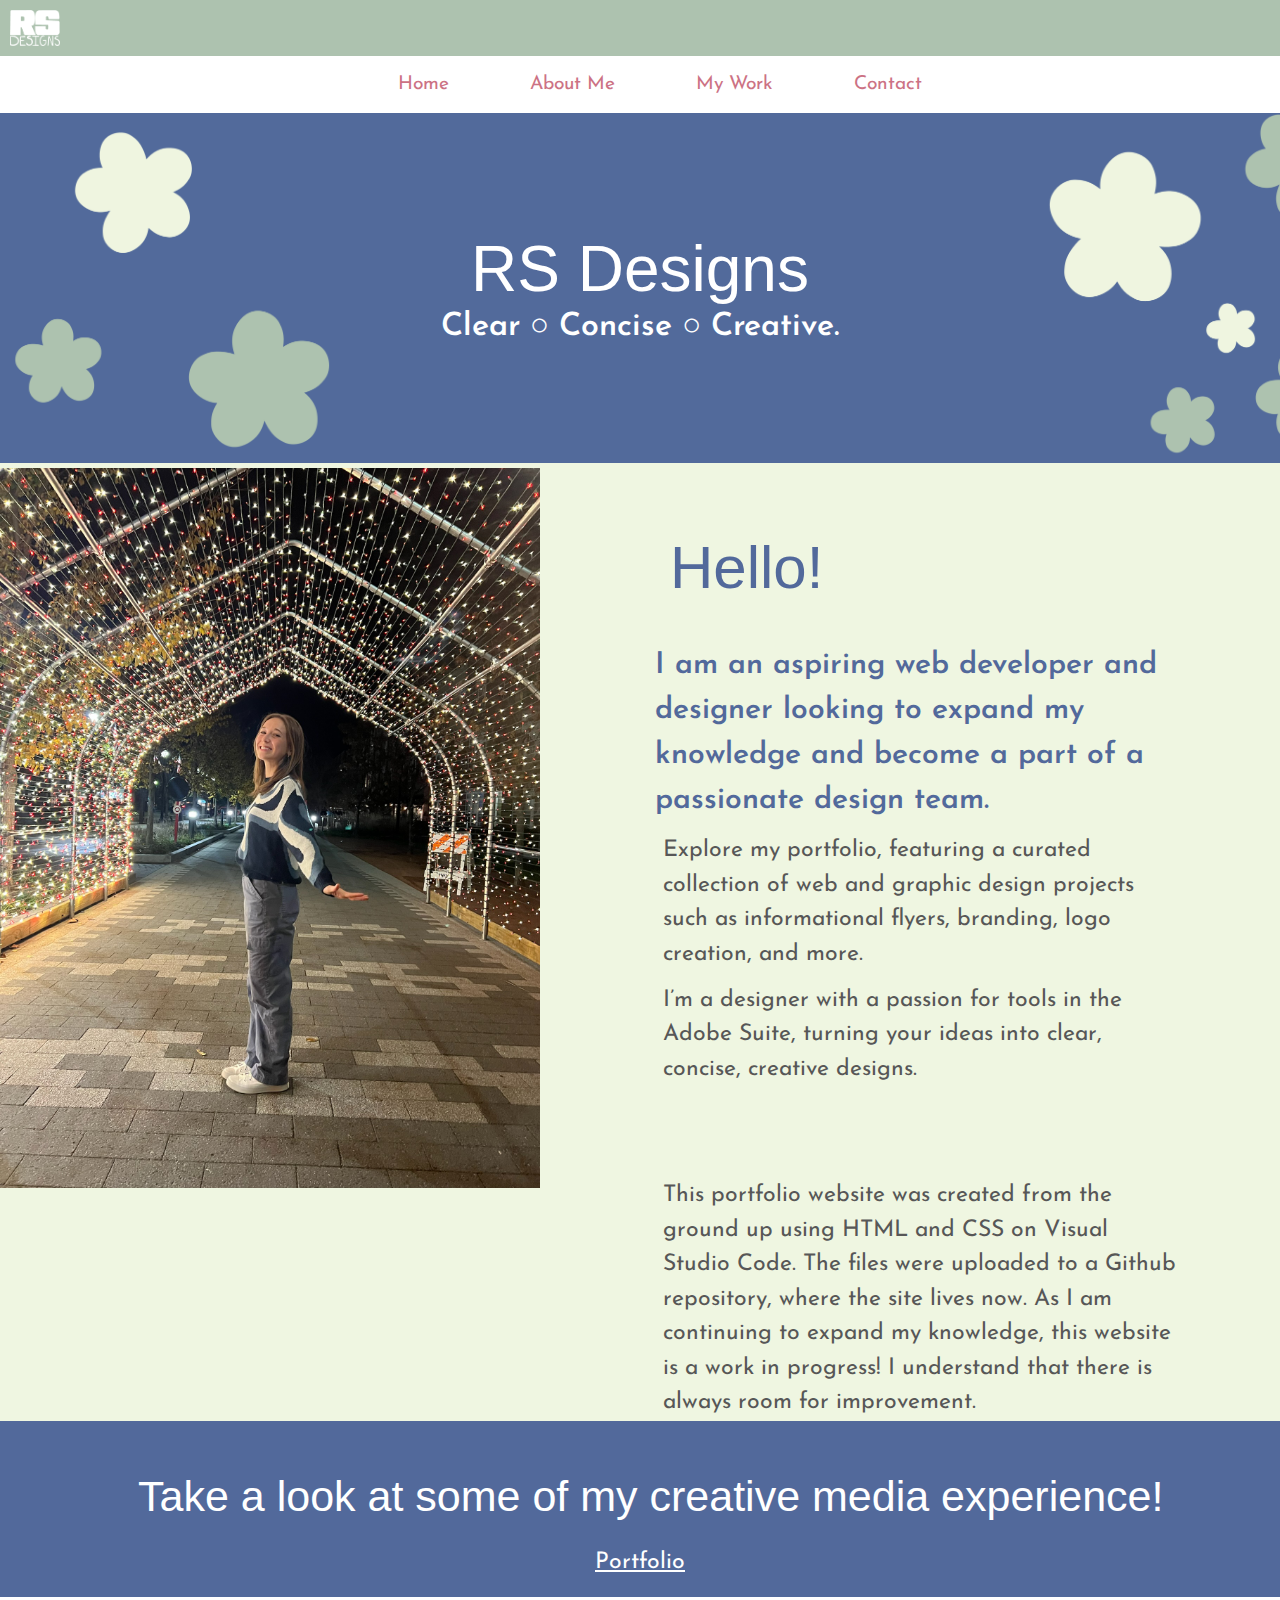
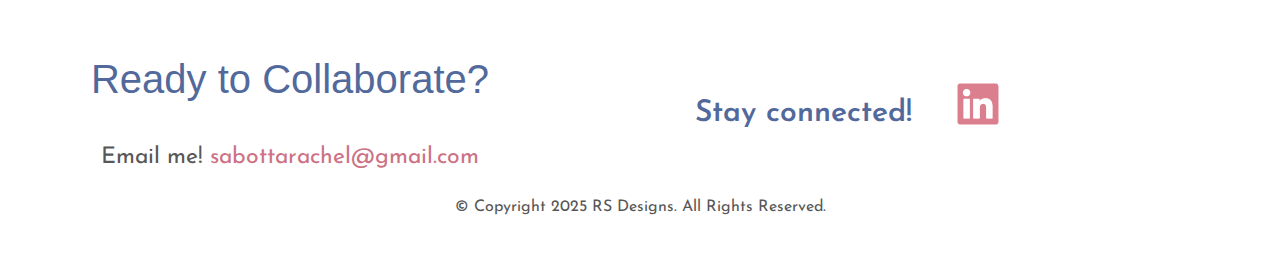
<file: index.html>
<!DOCTYPE html>
<!--
    Rachel Sabotta
    index.html
    02/02/2025
-->
<html lang="en">
    <head>
        <title>RS Designs - Home</title>
        <link rel="icon" type="image/x-icon" href="images/rs-favicon.png">
        <meta charset="utf-8">
        <link rel="stylesheet" href="css/styles.css">
        <link rel="preconnect" href="https://fonts.googleapis.com">
        <link rel="preconnect" href="https://fonts.gstatic.com" crossorigin>
        <link href="https://fonts.googleapis.com/css2?family=Josefin+Sans:ital,wght@0,100..700;1,100..700&display=swap" rel="stylesheet"> 
        <meta name="description" content="RS Designs, a solo digital content creator, is the solution to all of our web design, social media, and graphic design dreams. Her dedication to the world of media has made her an experienced and diligent individual. ">
        <meta name="viewport" content="width=device-width, initial-scale=1.0"/>
    </head>
    <body>
        <div id="green-stripe">
            <img src="images/rs-designs-white.png" alt="image of white logo that reads RS Designs">
        </div>

        <nav>
            <ul>
                <li><a href="index.html">Home</a></li>
                <li><a href="about.html">About Me</a></li>
                <li><a href="mywork.html">My Work</a></li>
                <li><a href="contact.html">Contact</a></li>
            </ul>
        </nav>
        
        <header>
            <h1 class="rs-designs">RS Designs</h1>
            <h3 class="ccc">Clear &#9675; Concise &#9675; Creative.</h3>
        </header>
        <!-- Insert the main content down below in the main section-->
        <main>
            <div class="container">
                <div class="img-column">
                    <img src="images/full-pic.jpg" alt="rachel standing with arms out at side under an arch lined with string lights" id="homeimg">
                </div>

                <div class="text-column">
                    <h2>Hello!</h2>

                    <h4>I am an aspiring web developer and designer looking to expand my knowledge and become a part of a passionate design team.</h4>

                    <p>Explore my portfolio, featuring a curated collection of web and graphic design projects such as informational flyers, branding, logo creation, and more.</p>

                    <p>I’m a designer with a passion for tools in the Adobe Suite, turning your ideas into clear, concise, creative designs.<p>
                    <br><br>
                    <p>This portfolio website was created from the ground up using HTML and CSS on Visual Studio Code. The files were uploaded to a Github repository, where the site lives now. As I am continuing to expand my knowledge, this website is a work in progress! I understand that there is always room for improvement.</p>
                </div>
            </div>

            <div class="bluesection">
                <h2 id="creative-experience">Take a look at some of my creative media experience!</h2>
                <a href="mywork.html" id="portfolio">Portfolio</a>
            </div>
        </main>

        <footer>
        <div class="collab-container">
            <div class="collab-column">
                <h2 id="collab">Ready to Collaborate?</h2>
                <p>Email me! <a href="mailto:sabottarachel@gmail.com">sabottarachel@gmail.com</a></p>
            </div>
            
            <div class="social-column">
                <h4>Stay connected!</h4>
                    <a href="https://www.linkedin.com/in/rachel-sabotta-764b9b251/" target="_blank" class="image-hover-link">
                        <img src="images/linkedin-pink.png" alt="image of pink linkedin logo" class="image-default">
                        <img src="images/linkedin-blue.png" alt="image of blue linkedin logo" class="image-hover">
                    </a>  
            </div>
        </div>
            <p id="copyright">&copy; Copyright 2025 RS Designs. All Rights Reserved.</p>
        </footer>
    </body>
</html>
</file>
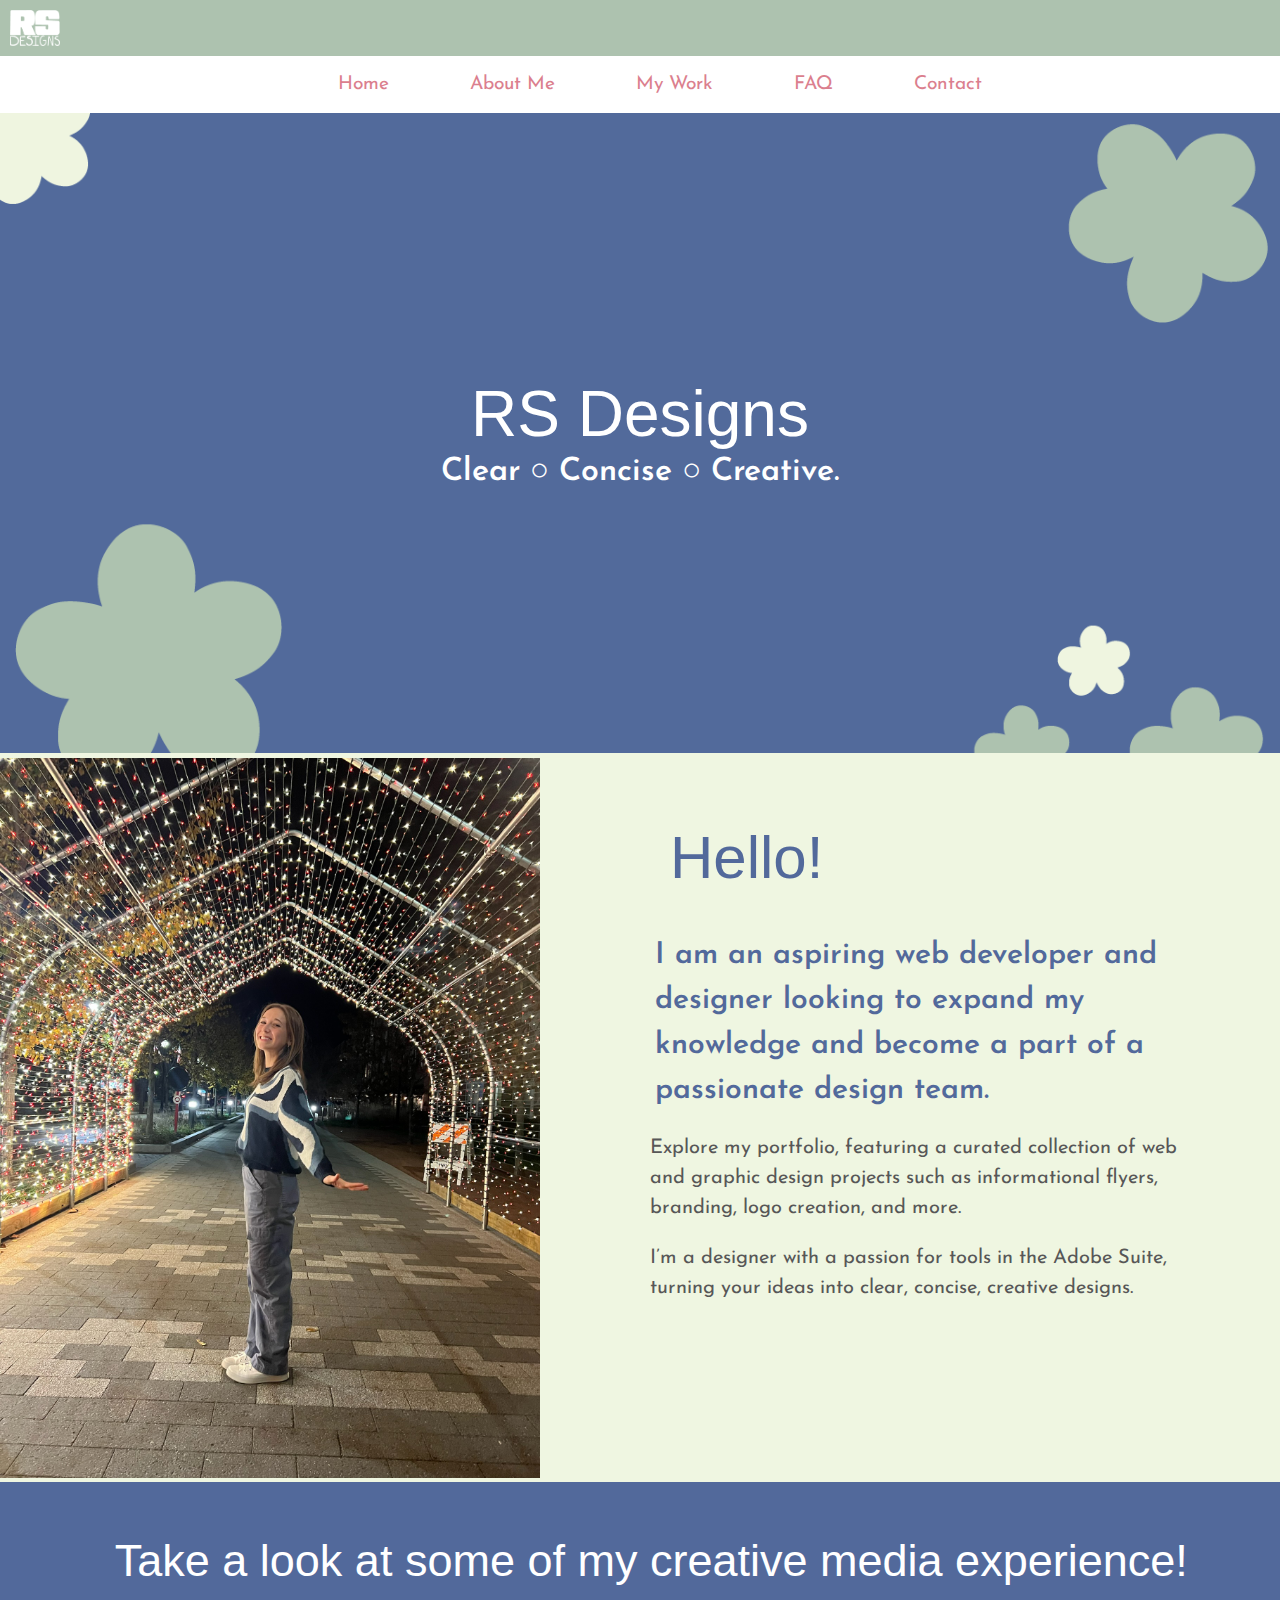
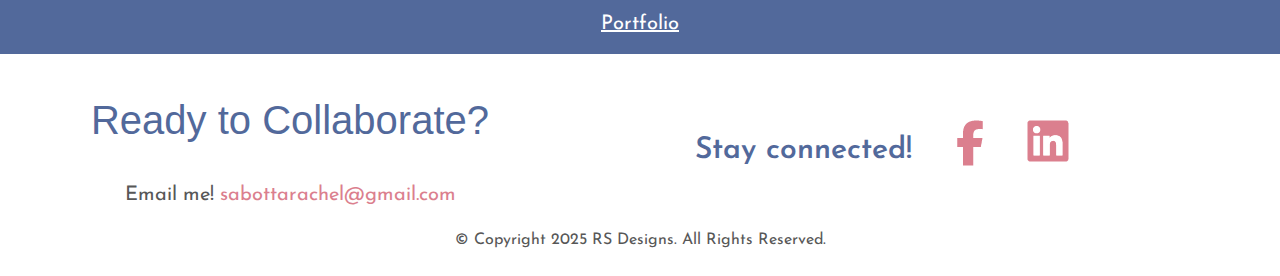
<file: portfolio/index.html>
<!DOCTYPE html>
<!--
    Rachel Sabotta
    index.html
    02/02/2025
-->
<html lang="en">
    <head>
        <title>RS Designs - Home</title>
        <link rel="icon" type="image/x-icon" href="images/rs-favicon.png">
        <meta charset="utf-8">
        <link rel="stylesheet" href="css/styles.css">
        <link rel="preconnect" href="https://fonts.googleapis.com">
        <link rel="preconnect" href="https://fonts.gstatic.com" crossorigin>
        <link href="https://fonts.googleapis.com/css2?family=Josefin+Sans:ital,wght@0,100..700;1,100..700&display=swap" rel="stylesheet"> 
        <meta name="description" content="RS Designs, a solo digital content creator, is the solution to all of our web design, social media, and graphic design dreams. Her dedication to the world of media has made her an experienced and diligent individual. ">
    </head>
    <body>
        <div id="green-stripe">
            <img src="images/rs-designs-white.png" alt="image of white logo that reads RS Designs">
        </div>

        <nav>
            <ul>
                <li><a href="index.html">Home</a></li>
                <li><a href="about.html">About Me</a></li>
                <li><a href="mywork.html">My Work</a></li>
                <li><a href="faq.html">FAQ</a></li>
                <li><a href="contact.html">Contact</a></li>
            </ul>
        </nav>
        
        <header>
            <h1 class="rs-designs">RS Designs</h1>
            <h3 class="ccc">Clear &#9675; Concise &#9675; Creative.</h3>
        </header>
        <!-- Insert the main content down below in the main section-->
        <main>
            <div class="container">
                <div class="img-column">
                    <img src="images/full-pic.jpg" alt="rachel standing wiht arms out at side under an arch lined with string lights" id="homeimg">
                </div>

                <div class="text-column">
                    <h2>Hello!</h2>

                    <h4>I am an aspiring web developer and designer looking to expand my knowledge and become a part of a passionate design team.</h4>

                    <p>Explore my portfolio, featuring a curated collection of web and graphic design projects such as informational flyers, branding, logo creation, and more.</p>

                    <p>I’m a designer with a passion for tools in the Adobe Suite, turning your ideas into clear, concise, creative designs.<p>
                </div>
            </div>

            <div class="bluesection">
                <h2 id="creative-experience">Take a look at some of my creative media experience!</h2>
                <a href="mywork.html" id="portfolio">Portfolio</a>
            </div>
        </main>

        <footer>
        <div class="collab-container">
            <div class="collab-column">
                <h2 id="collab">Ready to Collaborate?</h2>
                <p>Email me! <a href="mailto:rsabotta0131605@students.point.edu">sabottarachel@gmail.com</a></p>
            </div>
            
            <div class="social-column">
                <h4>Stay connected!</h4>
                    <a href="https://www.facebook.com" target="_blank" class="image-hover-link">
                        <img src="images/facebook-pink.png" alt="image of pink facebook logo" class="image-default">
                        <img src="images/facebook-blue.png" alt="image of blue facebook logo" class="image-hover">
                    </a>
                    
                    <a href="https://www.linkedin.com" target="_blank" class="image-hover-link">
                        <img src="images/linkedin-pink.png" alt="image of pink linkedin logo" class="image-default">
                        <img src="images/linkedin-blue.png" alt="image of blue linkedin logo" class="image-hover">
                    </a>  
            </div>
        </div>
            <p id="copyright">&copy; Copyright 2025 RS Designs. All Rights Reserved.</p>
        </footer>
    </body>
</html>
</file>
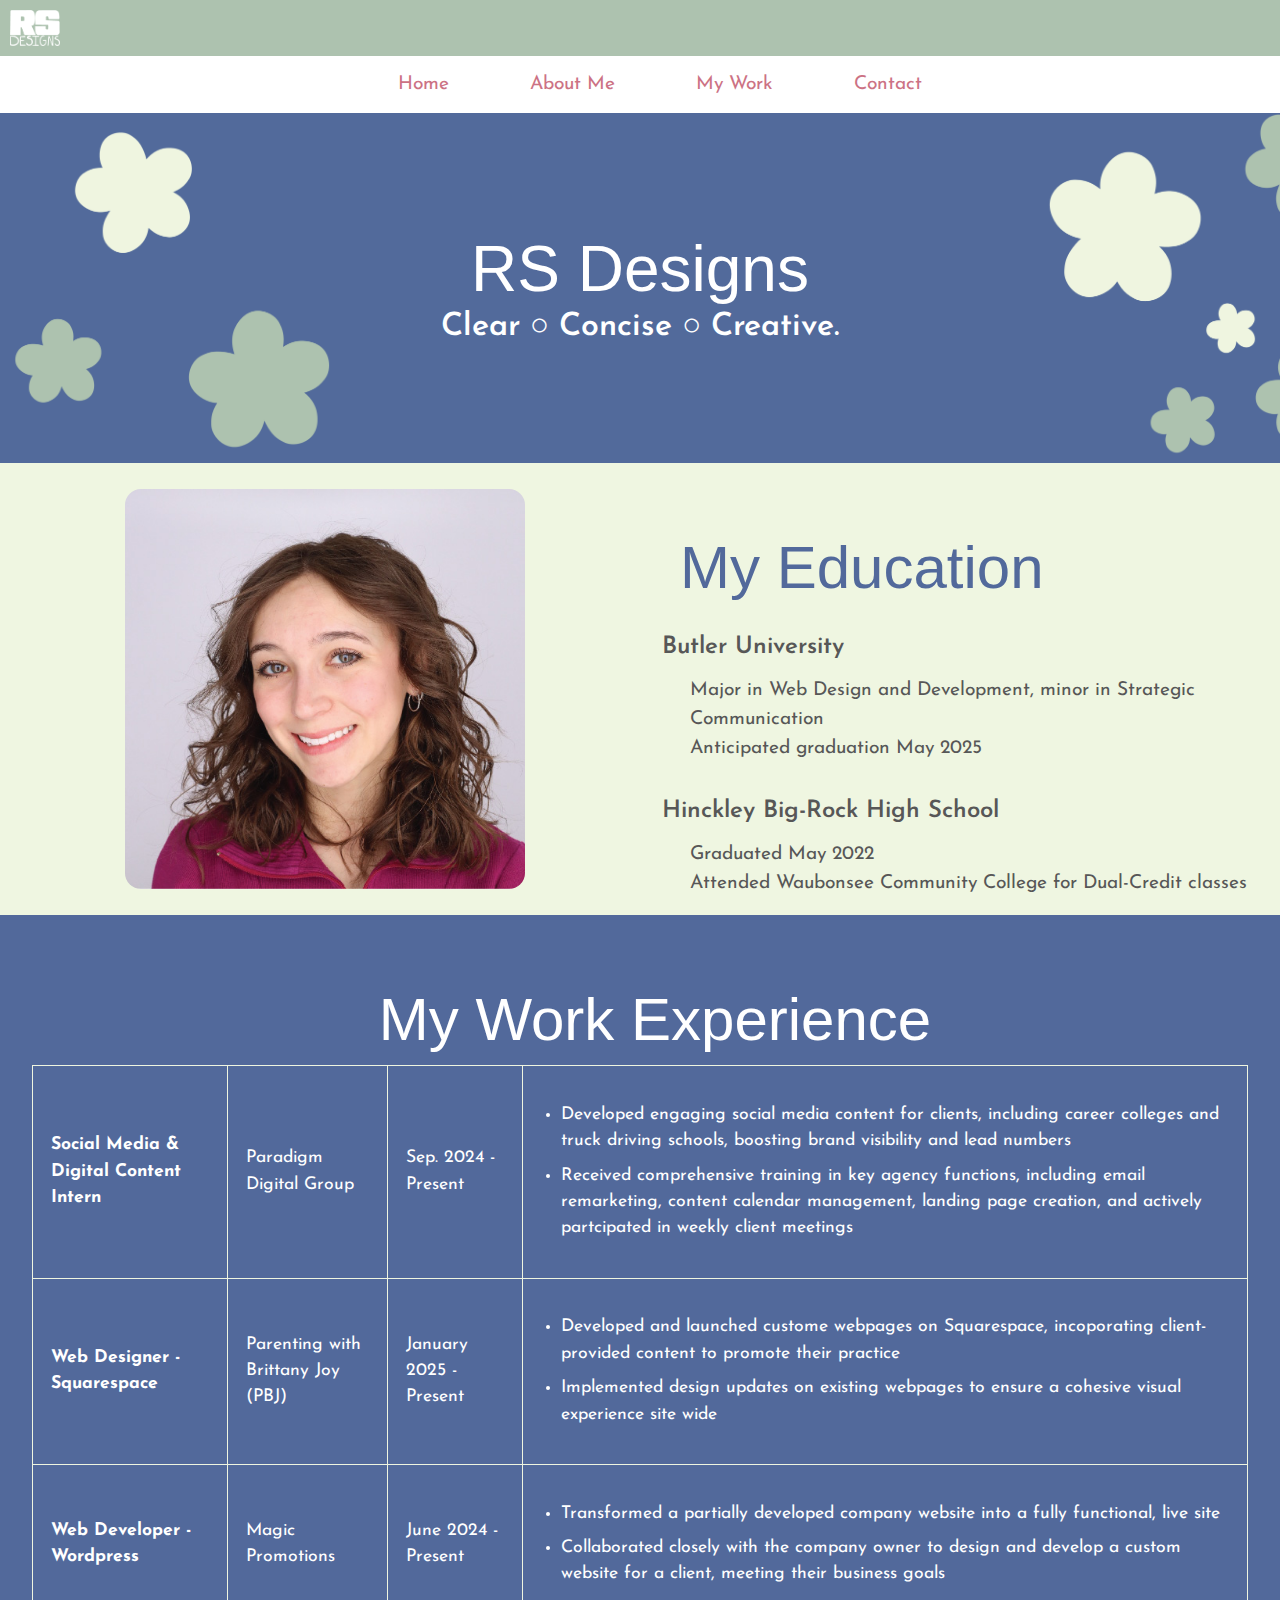
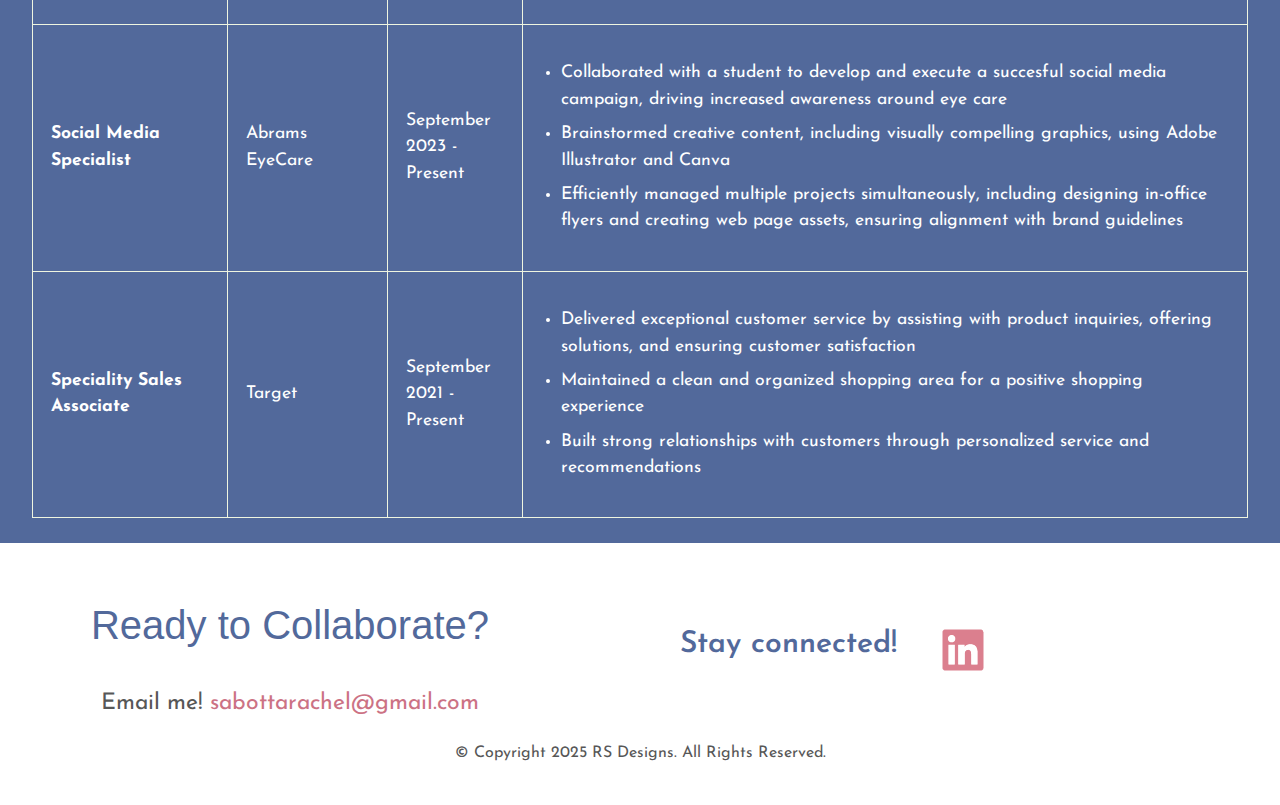
<file: about.html>
<!DOCTYPE html>
<!--
    Rachel Sabotta
    about.html
    02/06/2025
-->
<html lang="en">
    <head>
        <title>RS Designs - About Me</title>
        <link rel="icon" type="image/x-icon" href="images/rs-favicon.png">
        <meta charset="utf-8">
        <link rel="stylesheet" href="css/styles.css">
        <link rel="preconnect" href="https://fonts.googleapis.com">
        <link rel="preconnect" href="https://fonts.gstatic.com" crossorigin>
        <link href="https://fonts.googleapis.com/css2?family=Josefin+Sans:ital,wght@0,100..700;1,100..700&display=swap" rel="stylesheet">
        <meta name="description" content="Learn about RS Designs, her education, and work experience in the world of digital content!">
        <meta name="viewport" content="width=device-width, initial-scale=1.0"/>
    </head>
    <body>
        <div id="green-stripe">
            <img src="images/rs-designs-white.png">
        </div>

        <nav>
            <ul>
                <li><a href="index.html">Home</a></li>
                <li><a href="about.html">About Me</a></li>
                <li><a href="mywork.html">My Work</a></li>
                <li><a href="contact.html">Contact</a></li>
            </ul>
        </nav>

        <header>
            <h1 class="rs-designs">RS Designs</h1>
            <h3 class="ccc">Clear &#9675; Concise &#9675; Creative.</h3>
        </header>

        <main>
            <div class="edu-container">
                <div class="edu-img-column">
                    <img src="images/rachel-headshot.jpg" alt="image of Rachel smiling in professional headshot">
                </div>
                <div class="edu-text-column">
                    <h2>My Education</h2>
                        <dl>
                            <dt>Butler University</dt>
                                <dd>Major in Web Design and Development, minor in Strategic Communication</dd>
                                <dd>Anticipated graduation May 2025</dd>
                                &nbsp;
                            <dt>Hinckley Big-Rock High School</dt>
                                <dd>Graduated May 2022</dd>
                                <dd>Attended Waubonsee Community College for Dual-Credit classes</dd>
                        </dl>
                </div>
            </div>
            
            <div id="work-section">
                <center><h2>My Work Experience</h2></center>
                
                    <table class="job-table">
                        <tr>
                            <th>Social Media & Digital Content Intern</th>
                            <td>Paradigm Digital Group</td>
                            <td>Sep. 2024 - Present</td>
                            <td>
                                <ul class="table-list">
                                    <li>Developed engaging social media content for clients, including career colleges and truck driving schools, boosting brand visibility and lead numbers</li>
                                    <li>Received comprehensive training in key agency functions, including email remarketing, content calendar management, landing page creation, and actively partcipated in weekly client meetings</li>    
                                </ul>    
                            </td>
                        </tr>

                        <tr>
                            <th>Web Designer - Squarespace</th>
                            <td>Parenting with Brittany Joy (PBJ)</td>
                            <td>January 2025 - Present</td>
                            <td>
                                <ul class="table-list">
                                    <li>Developed and launched custome webpages on Squarespace, incoporating client-provided content to promote their practice</li>
                                    <li>Implemented design updates on existing webpages to ensure a cohesive visual experience site wide</li>    
                                </ul>
                            </td>
                        </tr>

                        <tr>
                            <th>Web Developer - Wordpress</th>
                            <td>Magic Promotions</td>
                            <td>June 2024 - Present</td>
                            <td>
                                <ul class="table-list">
                                    <li>Transformed a partially developed company website into a fully functional, live site</li>
                                    <li>Collaborated closely with the company owner to design and develop a custom website for a client, meeting their business goals</li>    
                                </ul>
                            </td>
                        </tr>

                        <tr>
                            <th>Social Media Specialist</th>
                            <td>Abrams EyeCare</td>
                            <td>September 2023 - Present</td>
                            <td>
                                <ul class="table-list">
                                    <li>Collaborated with a student to develop and execute a succesful social media campaign, driving increased awareness around eye care</li>
                                    <li>Brainstormed creative content, including visually compelling graphics, using Adobe Illustrator and Canva</li>
                                    <li>Efficiently managed multiple projects simultaneously, including designing in-office flyers and creating web page assets, ensuring alignment with brand guidelines</li>
                                </ul>        
                            </td>
                        </tr>

                        <tr>
                            <th>Speciality Sales Associate</th>
                            <td>Target</td>
                            <td>September 2021 - Present</td>
                            <td>
                                <ul class="table-list">
                                    <li>Delivered exceptional customer service by assisting with product inquiries, offering solutions, and ensuring customer satisfaction</li>
                                    <li>Maintained a clean and organized shopping area for a positive shopping experience</li>    
                                    <li>Built strong relationships with customers through personalized service and recommendations</li>
                                </ul>
                            </td>
                        </tr>
                    </table>

                    <!--MOBILE VERSION -->
                    <div class="table-list-mobile">
                        <dl>
                            <dt>Social Media & Digital Content Intern</dt>
                            <dd>
                                <strong>Company:</strong> Paradigm Digital Group
                                <br>
                                <strong>Duration:</strong> Sep. 2024 - Present
                                <br>
                                <strong>Responsibilities:</strong>
                                <ul>
                                    <li>Developed engaging social media content for clients, including career colleges and truck driving schools, boosting brand visibility and lead numbers</li>
                                    <li>Received comprehensive training in key agency functions, including email remarketing, content calendar management, landing page creation, and actively participated in weekly client meetings</li>
                                </ul>
                            </dd>
                        </dl>
                    
                        <dl>
                            <dt>Web Designer - Squarespace</dt>
                            <dd>
                                <strong>Company:</strong> Parenting with Brittany Joy (PBJ)
                                <br>
                                <strong>Duration:</strong> January 2025 - Present
                                <br>
                                <strong>Responsibilities:</strong>
                                <ul>
                                    <li>Developed and launched custom webpages on Squarespace, incorporating client-provided content to promote their practice</li>
                                    <li>Implemented design updates on existing webpages to ensure a cohesive visual experience site-wide</li>
                                </ul>
                            </dd>
                        </dl>
                    
                        <dl>
                            <dt>Web Developer - Wordpress</dt>
                            <dd>
                                <strong>Company:</strong> Magic Promotions
                                <br>
                                <strong>Duration:</strong> June 2024 - Present
                                <br>
                                <strong>Responsibilities:</strong>
                                <ul>
                                    <li>Transformed a partially developed company website into a fully functional, live site</li>
                                    <li>Collaborated closely with the company owner to design and develop a custom website for a client, meeting their business goals</li>
                                </ul>
                            </dd>
                        </dl>
                    
                        <dl>
                            <dt>Social Media Specialist</dt>
                            <dd>
                                <strong>Company:</strong> Abrams EyeCare
                                <br>
                                <strong>Duration:</strong> September 2023 - Present
                                <br>
                                <strong>Responsibilities:</strong>
                                <ul>
                                    <li>Collaborated with a student to develop and execute a successful social media campaign, driving increased awareness around eye care</li>
                                    <li>Brainstormed creative content, including visually compelling graphics, using Adobe Illustrator and Canva</li>
                                    <li>Efficiently managed multiple projects simultaneously, including designing in-office flyers and creating web page assets, ensuring alignment with brand guidelines</li>
                                </ul>
                            </dd>
                        </dl>
                    
                        <dl>
                            <dt>Speciality Sales Associate</dt>
                            <dd>
                                <strong>Company:</strong> Target
                                <br>
                                <strong>Duration:</strong> September 2021 - Present
                                <br>
                                <strong>Responsibilities:</strong>
                                <ul>
                                    <li>Delivered exceptional customer service by assisting with product inquiries, offering solutions, and ensuring customer satisfaction</li>
                                    <li>Maintained a clean and organized shopping area for a positive shopping experience</li>
                                    <li>Built strong relationships with customers through personalized service and recommendations</li>
                                </ul>
                            </dd>
                        </dl>
                    </div>
                </div>
        </main>

        <footer>
            <div class="collab-container">
                <div class="collab-column">
                    <h2 id="collab">Ready to Collaborate?</h2>
                    <p>Email me! <a href="mailto:sabottarachel@gmail.com">sabottarachel@gmail.com</a></p>
                </div>
                
                <div class="social-column">
                    <h4 id="connected">Stay connected!</h4>
                        <a href="https://www.linkedin.com/in/rachel-sabotta-764b9b251/" target="_blank" class="image-hover-link">
                            <img src="images/linkedin-pink.png" alt="image of pink linkedin logo" class="image-default">
                            <img src="images/linkedin-blue.png" alt="image of blue linkedin logo" class="image-hover">
                        </a>  
                </div>
            </div>
                <p id="copyright">&copy; Copyright 2025 RS Designs. All Rights Reserved.</p>
        </footer>
    </body>
</html>
</file>
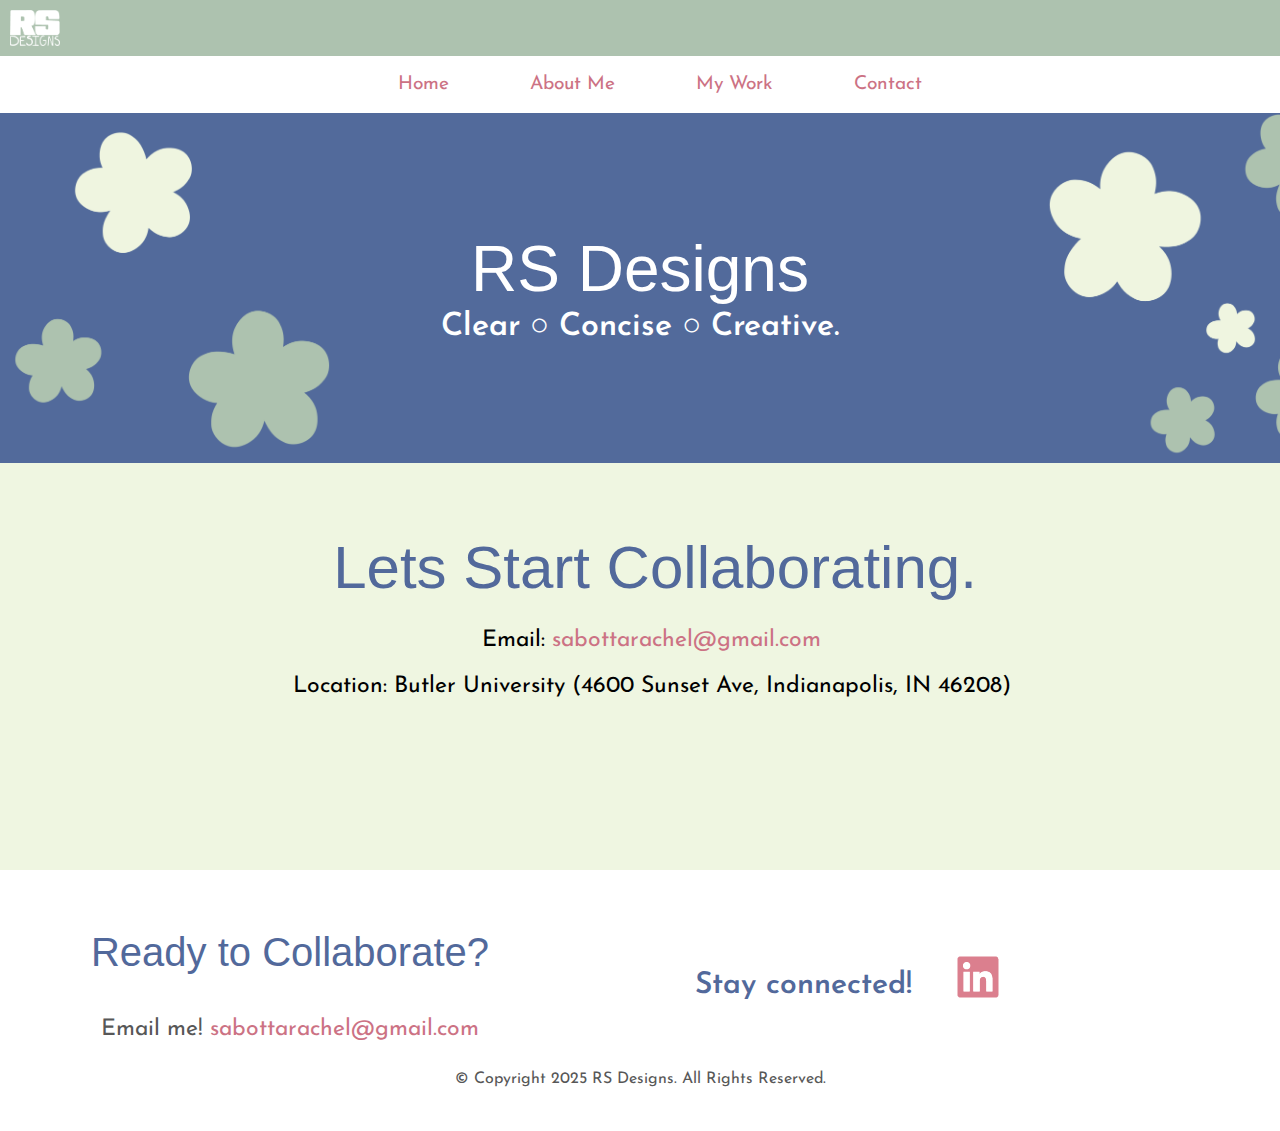
<file: contact.html>
<!DOCTYPE html>
<!--
    Rachel Sabotta
    contact.html
    02/02/2025
-->
<html lang="en">
    <head>
        <title>RS Designs - Contact</title>
        <link rel="icon" type="image/x-icon" href="images/rs-favicon.png">
        <meta charset="utf-8">
        <link rel="stylesheet" href="css/styles.css">
        <link rel="preconnect" href="https://fonts.googleapis.com">
        <link rel="preconnect" href="https://fonts.gstatic.com" crossorigin>
        <link href="https://fonts.googleapis.com/css2?family=Josefin+Sans:ital,wght@0,100..700;1,100..700&display=swap" rel="stylesheet">
        <meta name="description" content="Get in contact with RS Designs for all things web design, social media content, graphics, and so much more!">
        <meta name="viewport" content="width=device-width, initial-scale=1.0"/>
    </head>
    <body>
        <div id="green-stripe">
            <img src="images/rs-designs-white.png" alt="image of white logo that reads RS Designs">
        </div>

        <nav>
            <ul>
                <li><a href="index.html">Home</a></li>
                <li><a href="about.html">About Me</a></li>
                <li><a href="mywork.html">My Work</a></li>
                <li><a href="contact.html">Contact</a></li>
            </ul>
        </nav>

        <header>
            <h1 class="rs-designs">RS Designs</h1>
            <h3 class="ccc">Clear &#9675; Concise &#9675; Creative.</h3>
        </header>

        <main>
            <div id="contact">
                <center><h2>Lets Start Collaborating.</h2></center>
                        <center><p>Email: <a href="mailto:sabottarachel@gmail.com">sabottarachel@gmail.com</a></p></center>
                        <center><p>Location: Butler University (4600 Sunset Ave, Indianapolis, IN 46208)</p></center>
                        <iframe src="https://www.google.com/maps/embed?pb=!1m18!1m12!1m3!1d3063.5315891178698!2d-86.17518238783413!3d39.83991859042453!2m3!1f0!2f0!3f0!3m2!1i1024!2i768!4f13.1!3m3!1m2!1s0x886b53fa88a5c3af%3A0x3c5d32ecb2d453e!2sButler%20University!5e0!3m2!1sen!2sus!4v1741534406949!5m2!1sen!2sus" width="600" height="450" style="border:0;" allowfullscreen="" loading="lazy" referrerpolicy="no-referrer-when-downgrade"></iframe>
                </div>
                <!-- <div id="contact-container">
                    <div id="form-contact-column">
                        <form action="mailto:sabottarachel@gmail.com" method="POST" enctype="text/plain">
                            <fieldset>
                                <legend>Personal Information</legend>
                                <label for="fName">First Name</label>
                                <input type="text" name="fName" id="fName">
                                
                                <label for="lName">Last Name</label>
                                <input type="text" name="lName" id="lName">
                                
                                <label for="email">Email</label>
                                <input type="email" name="email" id="email">
                                
                                <label for="tel">Phone</label>
                                <input type="tel" name="phone" id="phone">

                                <center><input type="submit" id="submit" value="Submit" class="btn"></center>
                            </fieldset>
                        </form>
                    </div> -->
                    
                    <!-- <div id="text-contact-column"> -->

        </main>

        <footer>
            <div class="collab-container">
                <div class="collab-column">
                    <h2 id="collab">Ready to Collaborate?</h2>
                    <p>Email me! <a href="mailto:sabottarachel@gmail.com">sabottarachel@gmail.com</a></p>
                </div>
                
                <div class="social-column">
                    <h4>Stay connected!</h4>
                        <a href="https://www.linkedin.com/in/rachel-sabotta-764b9b251/" target="_blank" class="image-hover-link">
                            <img src="images/linkedin-pink.png" alt="image of pink linkedin logo" class="image-default">
                            <img src="images/linkedin-blue.png" alt="image of blue linkedin logo" class="image-hover">
                        </a>  
                </div>
            </div>
                <p id="copyright">&copy; Copyright 2025 RS Designs. All Rights Reserved.</p>
            </footer>
    </body>
</html>
</file>
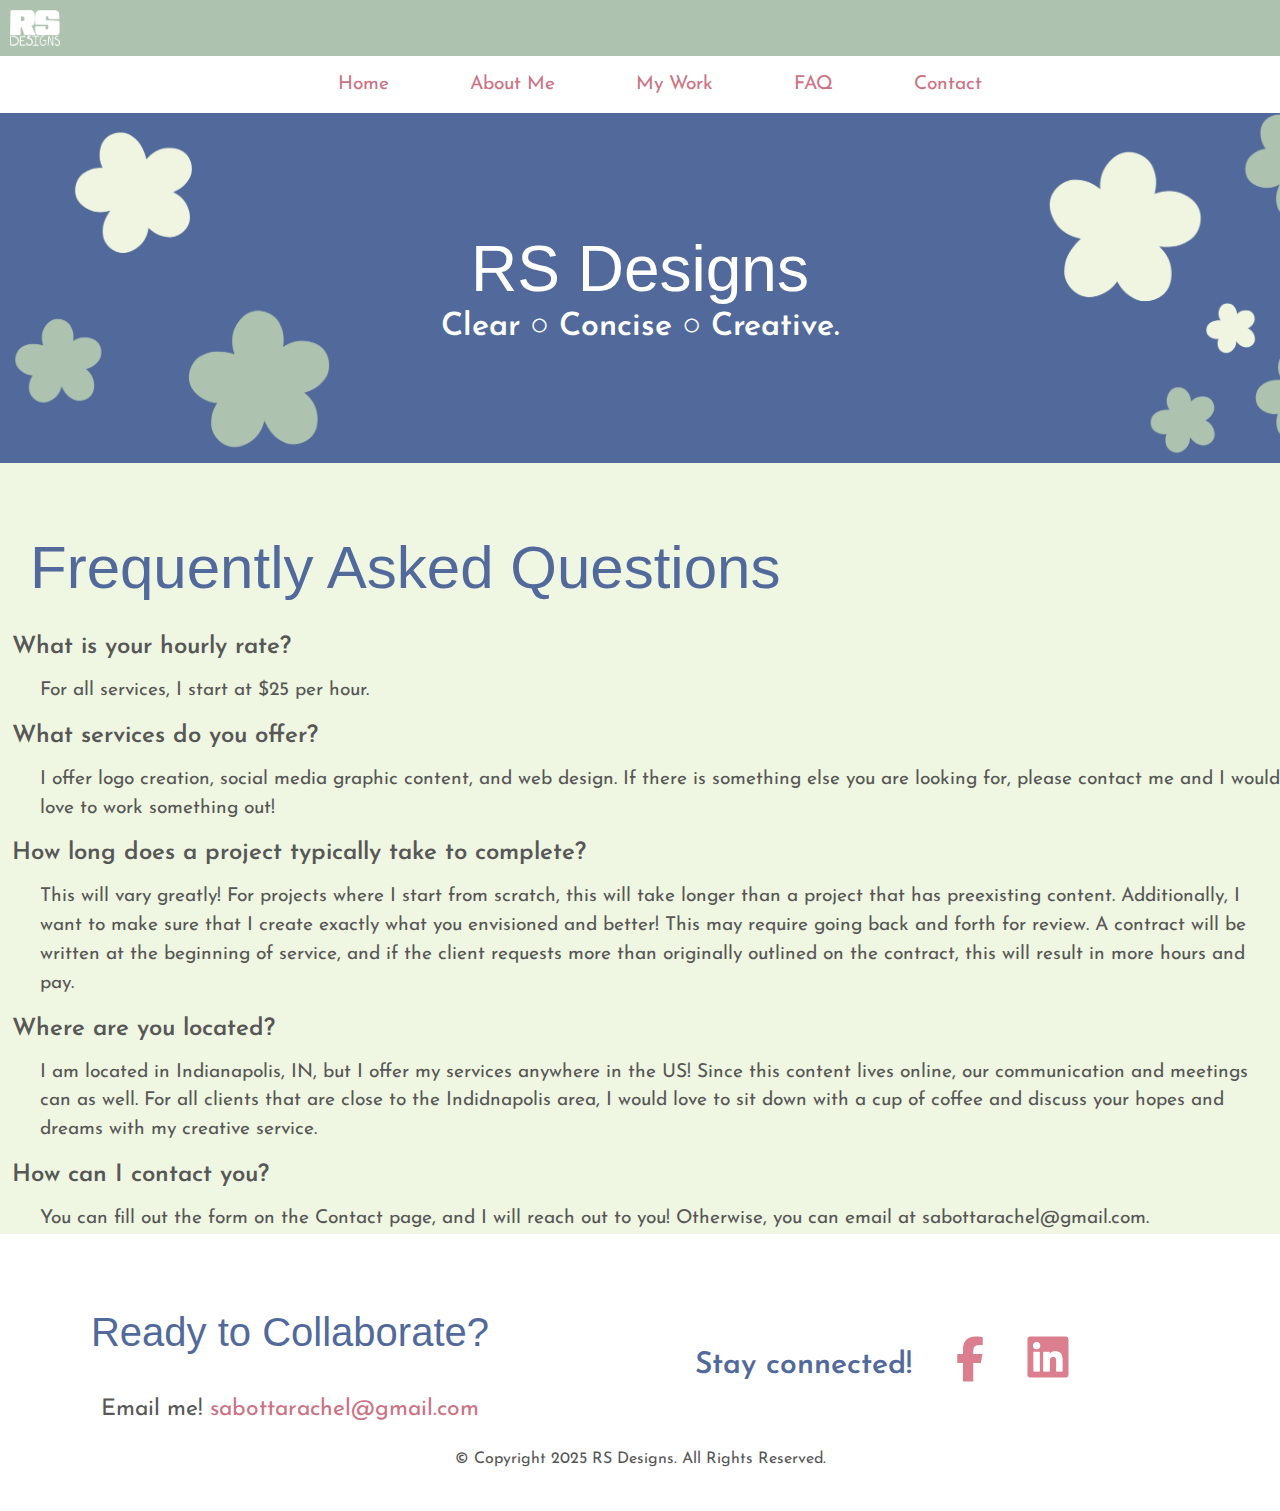
<file: faq.html>
<!DOCTYPE html>
<!--
    Rachel Sabotta
    faq.html
    03/09/2025
-->
<html lang="en">
    <head>
        <title>RS Designs - My Work</title>
        <link rel="icon" type="image/x-icon" href="images/rs-favicon.png">
        <meta charset="utf-8">
        <link rel="stylesheet" href="css/styles.css">
        <link rel="preconnect" href="https://fonts.googleapis.com">
        <link rel="preconnect" href="https://fonts.gstatic.com" crossorigin>
        <link href="https://fonts.googleapis.com/css2?family=Josefin+Sans:ital,wght@0,100..700;1,100..700&display=swap" rel="stylesheet">
        <meta name="description" content="Looking for digital content help, but don't know where to start? Learn a little bit more about RS Designs, and reach out for a 1:1 talk about media!">
        <meta name="viewport" content="width=device-width, initial-scale=1.0" />
    </head>
    <body>
        <div id="green-stripe">
            <img src="images/rs-designs-white.png" alt="image of white logo that reads RS Designs">
        </div>
        <nav>
            <ul>
                <li><a href="index.html">Home</a></li>
                <li><a href="about.html">About Me</a></li>
                <li><a href="mywork.html">My Work</a></li>
                <li><a href="faq.html">FAQ</a></li>
                <li><a href="contact.html">Contact</a></li>
            </ul>
        </nav>

        <header>
            <h1 class="rs-designs">RS Designs</h1>
            <h3 class="ccc">Clear &#9675; Concise &#9675; Creative.</h3>
        </header>
        
        <!-- Insert the main content down below in the main section-->
        <main>
                <h2>Frequently Asked Questions</h2>
                <div id="faq-section">
                    <dl>
                        <dt>What is your hourly rate?</dt>
                            <dd>For all services, I start at $25 per hour.</dd>
                        <dt>What services do you offer?
                            <dd>I offer logo creation, social media graphic content, and web design. If there is something else you are looking for, please contact me and I would love to work something out!</dd>
                        <dt>How long does a project typically take to complete?</dt>  
                            <dd>This will vary greatly! For projects where I start from scratch, this will take longer than a project that has preexisting content. Additionally, I want to make sure that I create exactly what you envisioned and better! This may require going back and forth for review. A contract will be written at the beginning of service, and if the client requests more than originally outlined on the contract, this will result in more hours and pay.</dd>
                        <dt>Where are you located?</dt>
                            <dd>I am located in Indianapolis, IN, but I offer my services anywhere in the US! Since this content lives online, our communication and meetings can as well. For all clients that are close to the Indidnapolis area, I would love to sit down with a cup of coffee and discuss your hopes and dreams with my creative service.</dd>    
                        <dt>How can I contact you?</dt>
                            <dd>You can fill out the form on the Contact page, and I will reach out to you! Otherwise, you can email at sabottarachel@gmail.com.</dd>
                    </dl>
                </div>                 
        </main>

        <footer>
            <div class="collab-container">
                <div class="collab-column">
                    <h2 id="collab">Ready to Collaborate?</h2>
                    <p>Email me! <a href="mailto:rsabotta0131605@students.point.edu">sabottarachel@gmail.com</a></p>
                </div>
                
                <div class="social-column">
                    <h4>Stay connected!</h4>
                        <a href="https://www.facebook.com" target="_blank" class="image-hover-link">
                            <img src="images/facebook-pink.png" alt="image of pink facebook logo" class="image-default">
                            <img src="images/facebook-blue.png" alt="image of blue facebook logo" class="image-hover">
                        </a>
                        
                        <a href="https://www.linkedin.com" target="_blank" class="image-hover-link">
                            <img src="images/linkedin-pink.png" alt="image of pink linkedin logo" class="image-default">
                            <img src="images/linkedin-blue.png" alt="image of blue linkedin logo" class="image-hover">
                        </a>  
                </div>
            </div>
                <p id="copyright">&copy; Copyright 2025 RS Designs. All Rights Reserved.</p>
            </footer>
    </body>
</html>
</file>
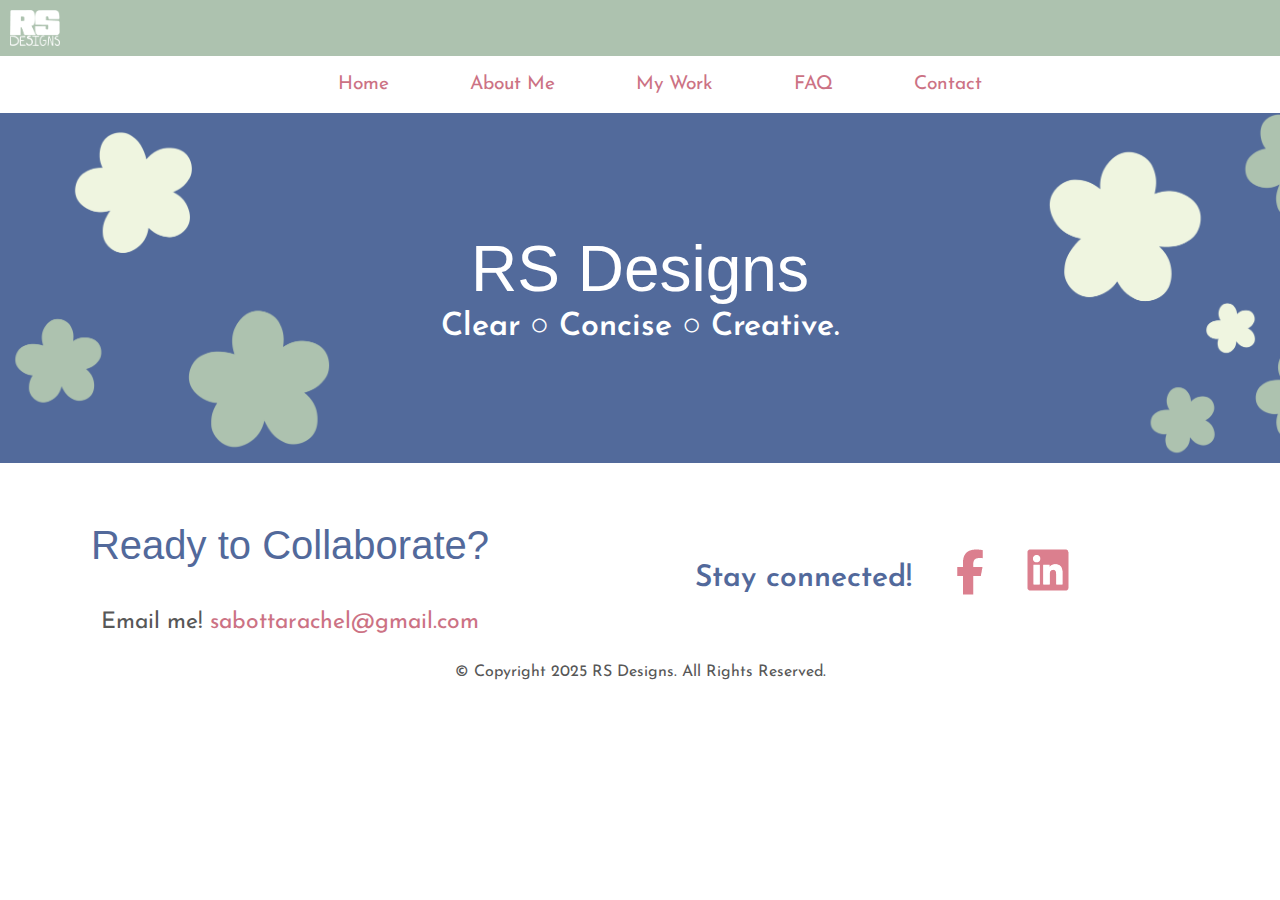
<file: template.html>
<!DOCTYPE html>
<!--
    Rachel Sabotta
    template.html
-->
<html lang="en">
    <head>
        <title>RS Designs - Template</title>
        <link rel="icon" type="image/x-icon" href="images/rs-favicon.png">
        <meta charset="utf-8">
        <link rel="stylesheet" href="css/styles.css">
        <link rel="preconnect" href="https://fonts.googleapis.com">
        <link rel="preconnect" href="https://fonts.gstatic.com" crossorigin>
        <link href="https://fonts.googleapis.com/css2?family=Josefin+Sans:ital,wght@0,100..700;1,100..700&display=swap" rel="stylesheet">
    </head>
    <body>
        <div id="green-stripe">
            <img src="images/rs-designs-white.png">
        </div>
        <nav>
            <ul>
                <li><a href="index.html">Home</a></li>
                <li><a href="about.html">About Me</a></li>
                <li><a href="mywork.html">My Work</a></li>
                <li><a href="faq.html">FAQ</a></li>
                <li><a href="contact.html">Contact</a></li>
            </ul>
        </nav>

        <header>
            <h1 class="rs-designs">RS Designs</h1>
            <h3 class="ccc">Clear &#9675; Concise &#9675; Creative.</h3>
        </header>
        
        <!-- Insert the main content down below in the main section-->
        <main>
                            
        </main>

        <footer>
            <div class="collab-container">
                <div class="collab-column">
                    <h2 id="collab">Ready to Collaborate?</h2>
                    <p>Email me! <a href="mailto:rsabotta0131605@students.point.edu">sabottarachel@gmail.com</a></p>
                </div>
                
                <div class="social-column">
                    <h4>Stay connected!</h4>
                        <a href="https://www.facebook.com" target="_blank" class="image-hover-link">
                            <img src="images/facebook-pink.png" alt="image of pink facebook logo" class="image-default">
                            <img src="images/facebook-blue.png" alt="image of blue facebook logo" class="image-hover">
                        </a>
                        
                        <a href="https://www.linkedin.com" target="_blank" class="image-hover-link">
                            <img src="images/linkedin-pink.png" alt="image of pink linkedin logo" class="image-default">
                            <img src="images/linkedin-blue.png" alt="image of blue linkedin logo" class="image-hover">
                        </a>  
                </div>
            </div>
                <p id="copyright">&copy; Copyright 2025 RS Designs. All Rights Reserved.</p>
            </footer>
    </body>
</html>
</file>
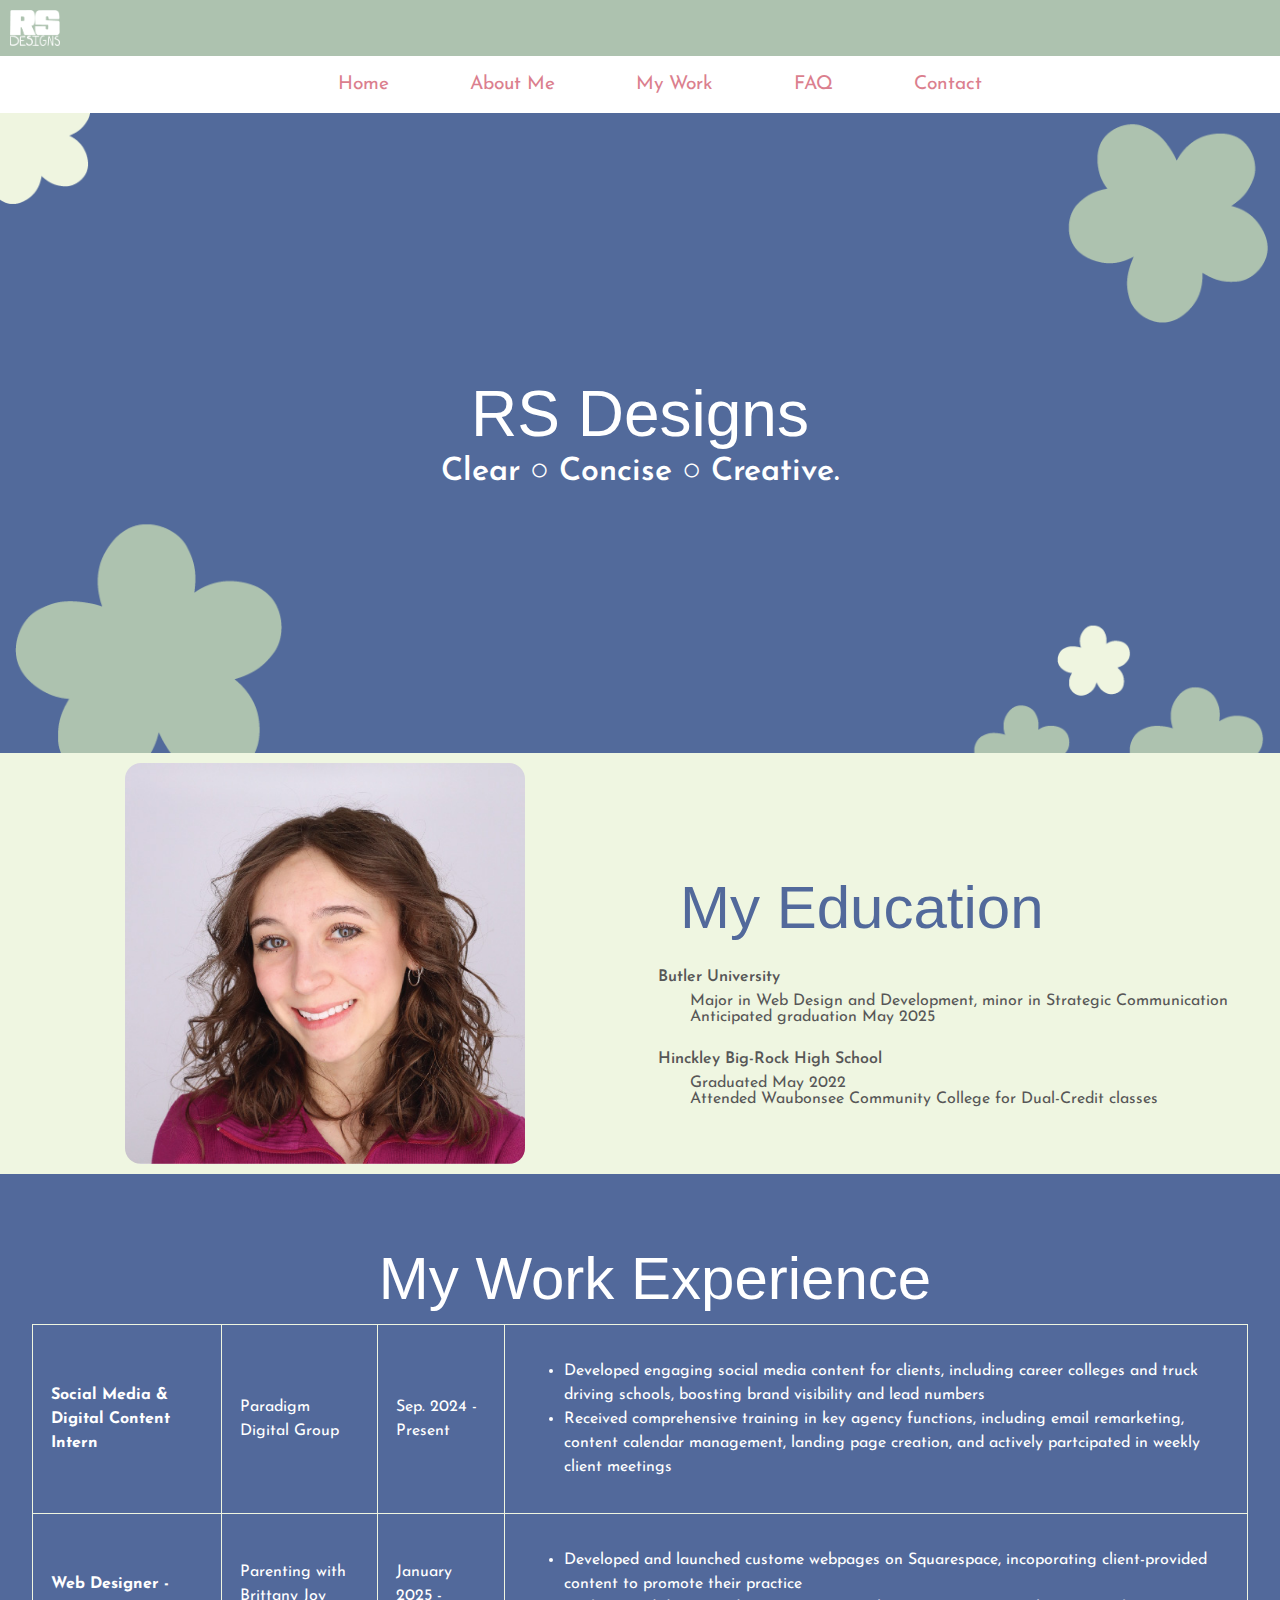
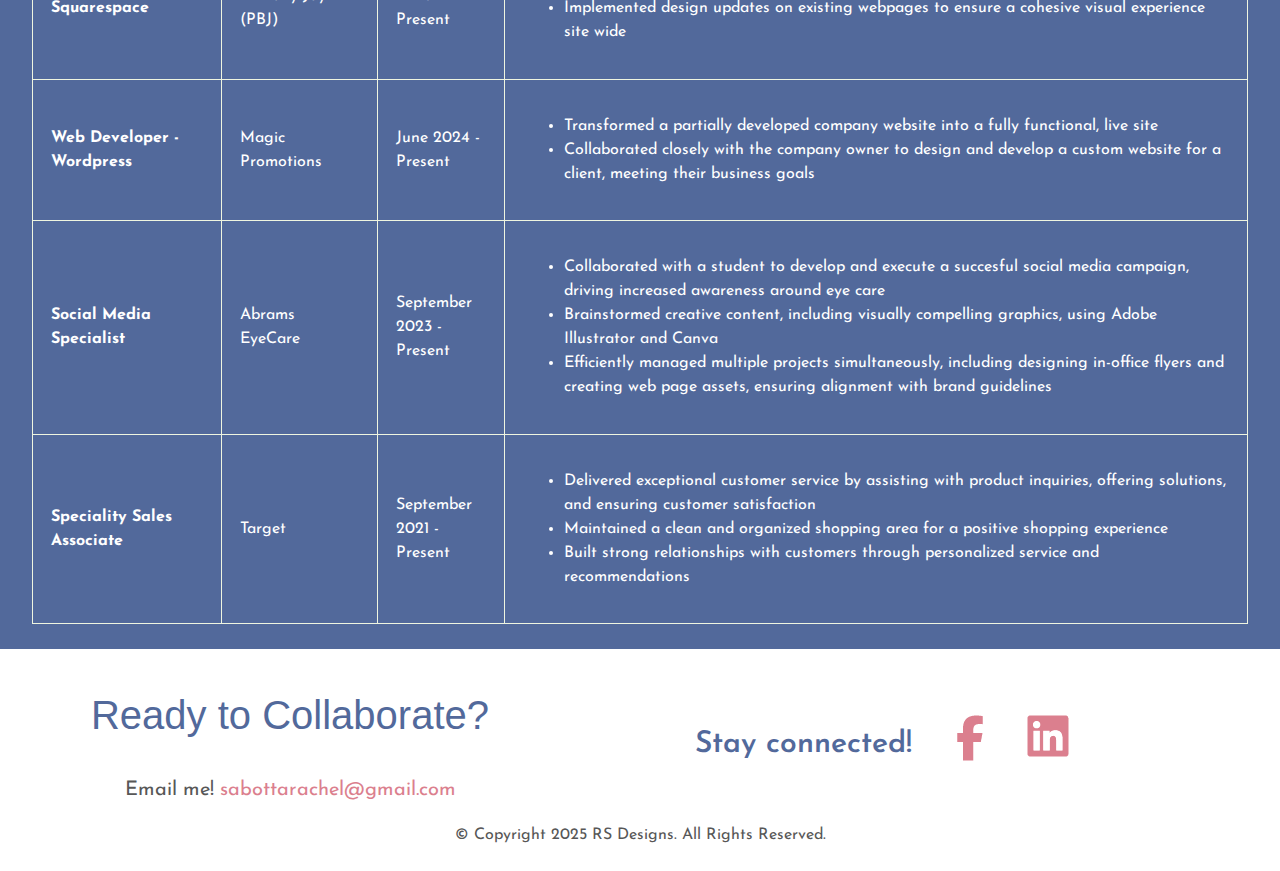
<file: portfolio/about.html>
<!DOCTYPE html>
<!--
    Rachel Sabotta
    about.html
    02/06/2025
-->
<html lang="en">
    <head>
        <title>RS Designs - About Me</title>
        <link rel="icon" type="image/x-icon" href="images/rs-favicon.png">
        <meta charset="utf-8">
        <link rel="stylesheet" href="css/styles.css">
        <link rel="preconnect" href="https://fonts.googleapis.com">
        <link rel="preconnect" href="https://fonts.gstatic.com" crossorigin>
        <link href="https://fonts.googleapis.com/css2?family=Josefin+Sans:ital,wght@0,100..700;1,100..700&display=swap" rel="stylesheet">
        <meta name="description" content="Learn about RS Designs, her education, and work experience in the world of digital content!">
    </head>
    <body>
        <div id="green-stripe">
            <img src="images/rs-designs-white.png">
        </div>

        <nav>
            <ul>
                <li><a href="index.html">Home</a></li>
                <li><a href="about.html">About Me</a></li>
                <li><a href="mywork.html">My Work</a></li>
                <li><a href="faq.html">FAQ</a></li>
                <li><a href="contact.html">Contact</a></li>
            </ul>
        </nav>

        <header>
            <h1 class="rs-designs">RS Designs</h1>
            <h3 class="ccc">Clear &#9675; Concise &#9675; Creative.</h3>
        </header>
        <!-- Insert the main content down below in the main section-->
        <main>
            <div class="edu-container">
                <div class="edu-img-column">
                    <img src="images/rachel-headshot.jpg" alt="image of Rachel smiling in professional headshot">
                </div>
                <div class="edu-text-column">
                    <h2>My Education</h2>
                        <dl>
                            <dt>Butler University</dt>
                                <dd>Major in Web Design and Development, minor in Strategic Communication</dd>
                                <dd>Anticipated graduation May 2025</dd>
                                &nbsp;
                            <dt>Hinckley Big-Rock High School</dt>
                                <dd>Graduated May 2022</dd>
                                <dd>Attended Waubonsee Community College for Dual-Credit classes</dd>
                        </dl>
                </div>
            </div>
            
            <div id="work-section">
                <center><h2>My Work Experience</h2></center>
                
                    <table>
                        <tr>
                            <th>Social Media & Digital Content Intern</th>
                            <td>Paradigm Digital Group</td>
                            <td>Sep. 2024 - Present</td>
                            <td>
                                <ul class="table-list">
                                    <li>Developed engaging social media content for clients, including career colleges and truck driving schools, boosting brand visibility and lead numbers</li>
                                    <li>Received comprehensive training in key agency functions, including email remarketing, content calendar management, landing page creation, and actively partcipated in weekly client meetings</li>    
                                </ul>    
                            </td>
                        </tr>

                        <tr>
                            <th>Web Designer - Squarespace</th>
                            <td>Parenting with Brittany Joy (PBJ)</td>
                            <td>January 2025 - Present</td>
                            <td>
                                <ul class="table-list">
                                    <li>Developed and launched custome webpages on Squarespace, incoporating client-provided content to promote their practice</li>
                                    <li>Implemented design updates on existing webpages to ensure a cohesive visual experience site wide</li>    
                                </ul>
                            </td>
                        </tr>

                        <tr>
                            <th>Web Developer - Wordpress</th>
                            <td>Magic Promotions</td>
                            <td>June 2024 - Present</td>
                            <td>
                                <ul class="table-list">
                                    <li>Transformed a partially developed company website into a fully functional, live site</li>
                                    <li>Collaborated closely with the company owner to design and develop a custom website for a client, meeting their business goals</li>    
                                </ul>
                            </td>
                        </tr>

                        <tr>
                            <th>Social Media Specialist</th>
                            <td>Abrams EyeCare</td>
                            <td>September 2023 - Present</td>
                            <td>
                                <ul class="table-list">
                                    <li>Collaborated with a student to develop and execute a succesful social media campaign, driving increased awareness around eye care</li>
                                    <li>Brainstormed creative content, including visually compelling graphics, using Adobe Illustrator and Canva</li>
                                    <li>Efficiently managed multiple projects simultaneously, including designing in-office flyers and creating web page assets, ensuring alignment with brand guidelines</li>
                                </ul>        
                            </td>
                        </tr>

                        <tr>
                            <th>Speciality Sales Associate</th>
                            <td>Target</td>
                            <td>September 2021 - Present</td>
                            <td>
                                <ul class="table-list">
                                    <li>Delivered exceptional customer service by assisting with product inquiries, offering solutions, and ensuring customer satisfaction</li>
                                    <li>Maintained a clean and organized shopping area for a positive shopping experience</li>    
                                    <li>Built strong relationships with customers through personalized service and recommendations</li>
                                </ul>
                            </td>
                        </tr>
                    </table>
                </div>
        </main>

        <footer>
            <div class="collab-container">
                <div class="collab-column">
                    <h2 id="collab">Ready to Collaborate?</h2>
                    <p>Email me! <a href="mailto:rsabotta0131605@students.point.edu">sabottarachel@gmail.com</a></p>
                </div>
                
                <div class="social-column">
                    <h4>Stay connected!</h4>
                        <a href="https://www.facebook.com" target="_blank" class="image-hover-link">
                            <img src="images/facebook-pink.png" alt="image of pink facebook logo" class="image-default">
                            <img src="images/facebook-blue.png" alt="image of blue facebook logo" class="image-hover">
                        </a>
                        
                        <a href="https://www.linkedin.com" target="_blank" class="image-hover-link">
                            <img src="images/linkedin-pink.png" alt="image of pink linkedin logo" class="image-default">
                            <img src="images/linkedin-blue.png" alt="image of blue linkedin logo" class="image-hover">
                        </a>  
                </div>
            </div>
                <p id="copyright">&copy; Copyright 2025 RS Designs. All Rights Reserved.</p>
            </footer>
    </body>
</html>
</file>
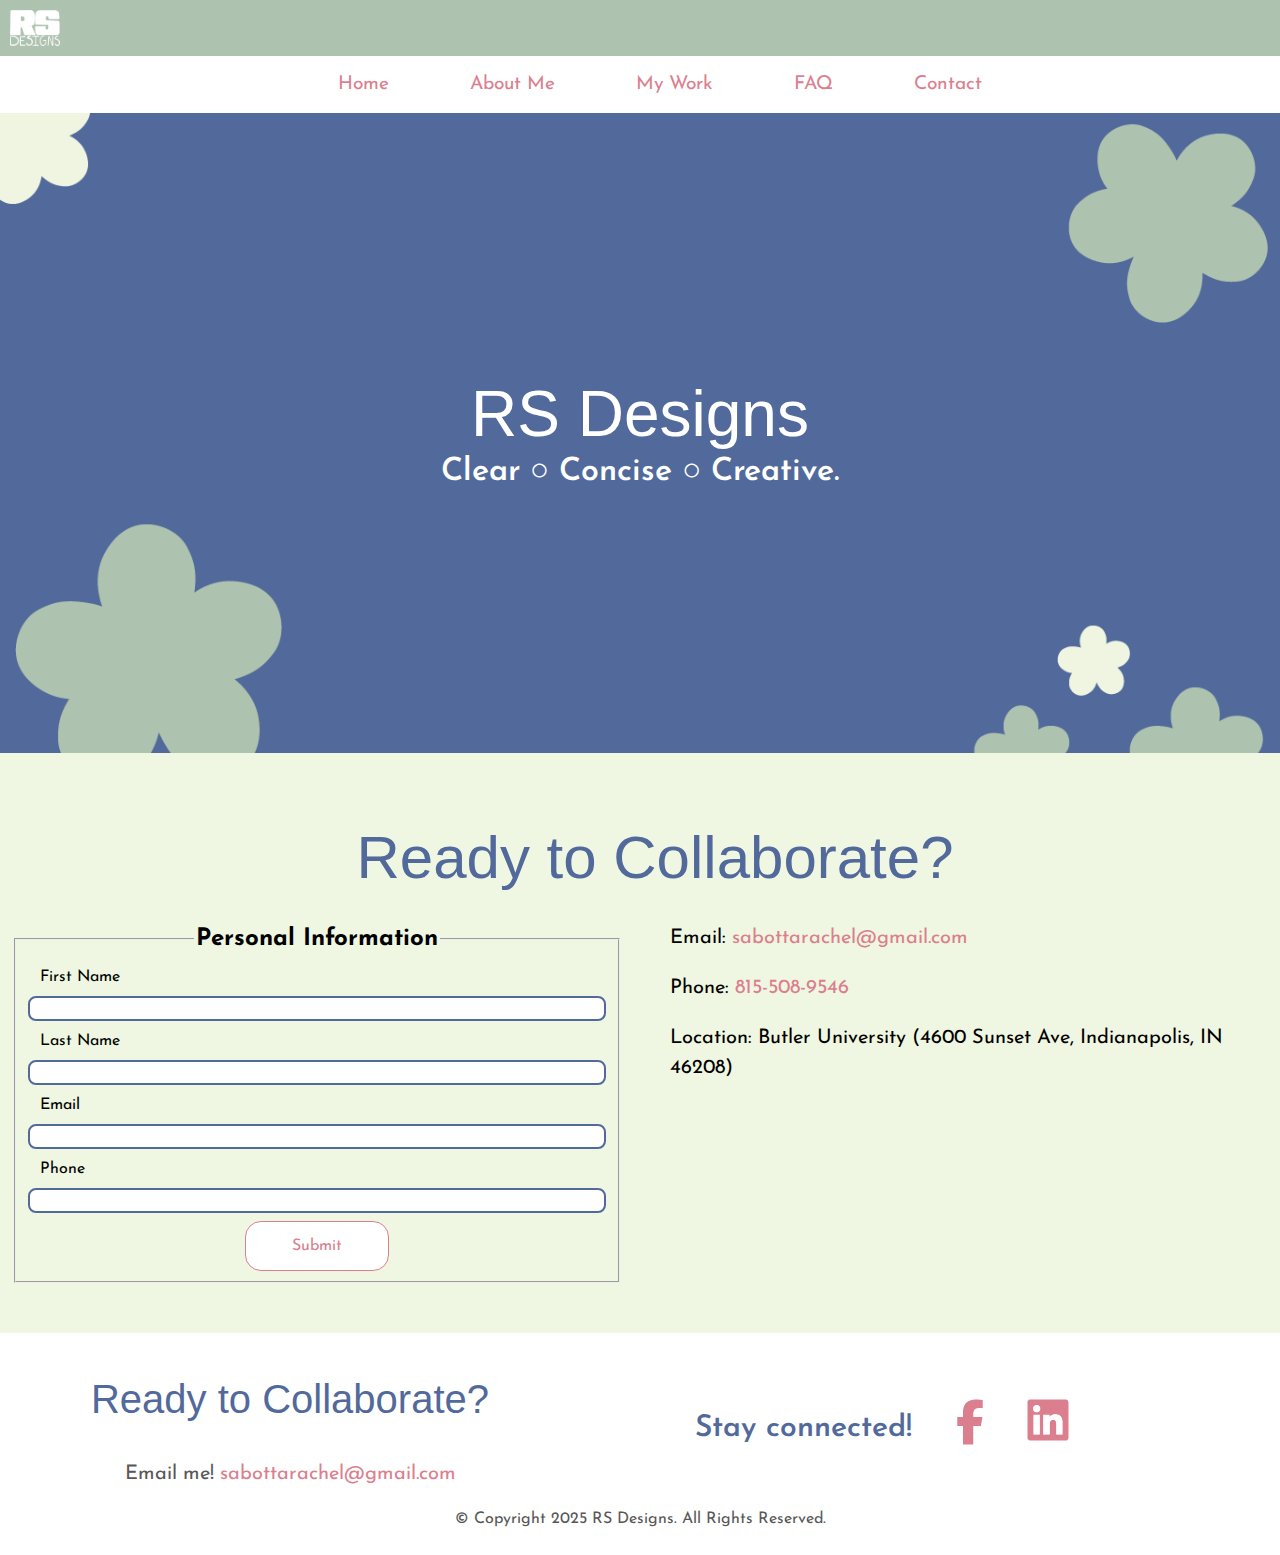
<file: portfolio/contact.html>
<!DOCTYPE html>
<!--
    Rachel Sabotta
    contact.html
    02/02/2025
-->
<html lang="en">
    <head>
        <title>RS Designs - Contact</title>
        <link rel="icon" type="image/x-icon" href="images/rs-favicon.png">
        <meta charset="utf-8">
        <link rel="stylesheet" href="css/styles.css">
        <link rel="preconnect" href="https://fonts.googleapis.com">
        <link rel="preconnect" href="https://fonts.gstatic.com" crossorigin>
        <link href="https://fonts.googleapis.com/css2?family=Josefin+Sans:ital,wght@0,100..700;1,100..700&display=swap" rel="stylesheet">
        <meta name="description" content="Get in contact with RS Designs for all things web design, social media content, graphics, and so much more!">
    </head>
    <body>
        <div id="green-stripe">
            <img src="images/rs-designs-white.png" alt="image of white logo that reads RS Designs">
        </div>

        <nav>
            <ul>
                <li><a href="index.html">Home</a></li>
                <li><a href="about.html">About Me</a></li>
                <li><a href="mywork.html">My Work</a></li>
                <li><a href="faq.html">FAQ</a></li>
                <li><a href="contact.html">Contact</a></li>
            </ul>
        </nav>

        <header>
            <h1 class="rs-designs">RS Designs</h1>
            <h3 class="ccc">Clear &#9675; Concise &#9675; Creative.</h3>
        </header>
        <!-- Insert the main content down below in the main section-->
        <main>
            <div id="contact">
                <center><h2>Ready to Collaborate?</h2></center>
                <div id="contact-container">
                    <div id="form-contact-column">
                        <form>
                            <fieldset>
                                <legend>Personal Information</legend>
                                <label for="fName">First Name</label>
                                <input type="text" name="fName" id="fName">
                                
                                <label for="lName">Last Name</label>
                                <input type="text" name="lName" id="lName">
                                
                                <label for="email">Email</label>
                                <input type="email" name="email" id="email">
                                
                                <label for="tel">Phone</label>
                                <input type="tel" name="phone" id="phone">

                                <center><input type="submit" id="submit" value="Submit" class="btn"></center>
                            </fieldset>
                        </form>
                    </div>
                    
                    <div id="text-contact-column">
                        <p>Email: <a href="mailto:sabottarachel@gmail.com">sabottarachel@gmail.com</a></p>
                        <p>Phone: <a href="tel:8155089546">815-508-9546</a></p>
                        <p>Location: Butler University (4600 Sunset Ave, Indianapolis, IN 46208)</p>
                        <iframe src="https://www.google.com/maps/embed?pb=!1m18!1m12!1m3!1d3063.5315891178698!2d-86.17518238783413!3d39.83991859042453!2m3!1f0!2f0!3f0!3m2!1i1024!2i768!4f13.1!3m3!1m2!1s0x886b53fa88a5c3af%3A0x3c5d32ecb2d453e!2sButler%20University!5e0!3m2!1sen!2sus!4v1741534406949!5m2!1sen!2sus" width="600" height="450" style="border:0;" allowfullscreen="" loading="lazy" referrerpolicy="no-referrer-when-downgrade"></iframe>
                    </div>
            </div>
        </main>

        <footer>
            <div class="collab-container">
                <div class="collab-column">
                    <h2 id="collab">Ready to Collaborate?</h2>
                    <p>Email me! <a href="mailto:rsabotta0131605@students.point.edu">sabottarachel@gmail.com</a></p>
                </div>
                
                <div class="social-column">
                    <h4>Stay connected!</h4>
                        <a href="https://www.facebook.com" target="_blank" class="image-hover-link">
                            <img src="images/facebook-pink.png" alt="image of pink facebook logo" class="image-default">
                            <img src="images/facebook-blue.png" alt="image of blue facebook logo" class="image-hover">
                        </a>
                        
                        <a href="https://www.linkedin.com" target="_blank" class="image-hover-link">
                            <img src="images/linkedin-pink.png" alt="image of pink linkedin logo" class="image-default">
                            <img src="images/linkedin-blue.png" alt="image of blue linkedin logo" class="image-hover">
                        </a>  
                </div>
            </div>
                <p id="copyright">&copy; Copyright 2025 RS Designs. All Rights Reserved.</p>
            </footer>
    </body>
</html>
</file>
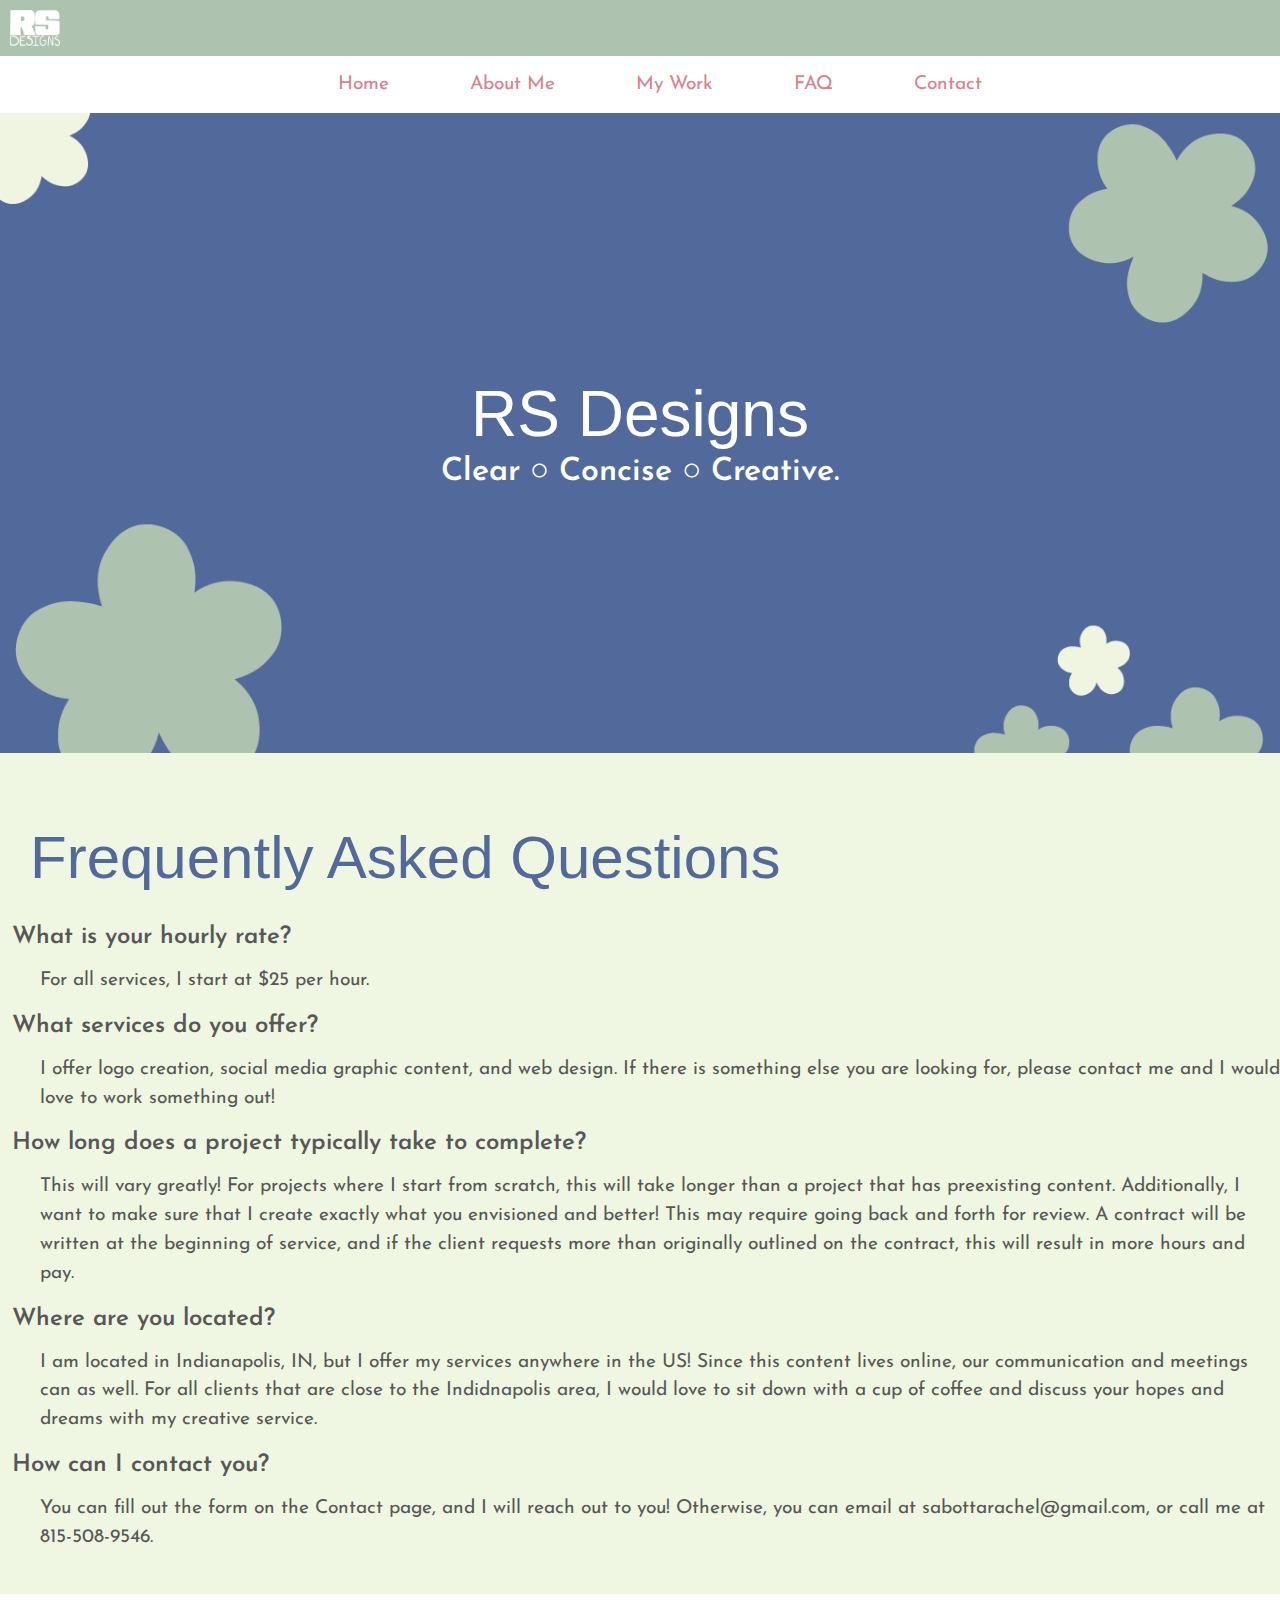
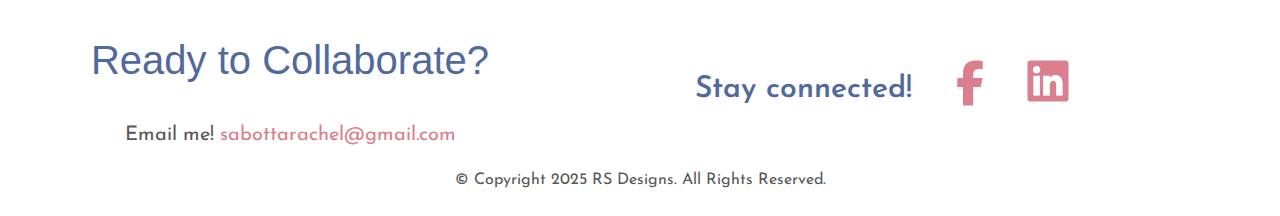
<file: portfolio/faq.html>
<!DOCTYPE html>
<!--
    Rachel Sabotta
    faq.html
    03/09/2025
-->
<html lang="en">
    <head>
        <title>RS Designs - My Work</title>
        <link rel="icon" type="image/x-icon" href="images/rs-favicon.png">
        <meta charset="utf-8">
        <link rel="stylesheet" href="css/styles.css">
        <link rel="preconnect" href="https://fonts.googleapis.com">
        <link rel="preconnect" href="https://fonts.gstatic.com" crossorigin>
        <link href="https://fonts.googleapis.com/css2?family=Josefin+Sans:ital,wght@0,100..700;1,100..700&display=swap" rel="stylesheet">
        <meta name="description" content="Looking for digital content help, but don't know where to start? Learn a little bit more about RS Designs, and reach out for a 1:1 talk about media!">
    </head>
    <body>
        <div id="green-stripe">
            <img src="images/rs-designs-white.png" alt="image of white logo that reads RS Designs">
        </div>
        <nav>
            <ul>
                <li><a href="index.html">Home</a></li>
                <li><a href="about.html">About Me</a></li>
                <li><a href="mywork.html">My Work</a></li>
                <li><a href="faq.html">FAQ</a></li>
                <li><a href="contact.html">Contact</a></li>
            </ul>
        </nav>

        <header>
            <h1 class="rs-designs">RS Designs</h1>
            <h3 class="ccc">Clear &#9675; Concise &#9675; Creative.</h3>
        </header>
        
        <!-- Insert the main content down below in the main section-->
        <main>
                <h2>Frequently Asked Questions</h2>
                <div id="faq-section">
                    <dl>
                        <dt>What is your hourly rate?</dt>
                            <dd>For all services, I start at $25 per hour.</dd>
                        <dt>What services do you offer?
                            <dd>I offer logo creation, social media graphic content, and web design. If there is something else you are looking for, please contact me and I would love to work something out!</dd>
                        <dt>How long does a project typically take to complete?</dt>  
                            <dd>This will vary greatly! For projects where I start from scratch, this will take longer than a project that has preexisting content. Additionally, I want to make sure that I create exactly what you envisioned and better! This may require going back and forth for review. A contract will be written at the beginning of service, and if the client requests more than originally outlined on the contract, this will result in more hours and pay.</dd>
                        <dt>Where are you located?</dt>
                            <dd>I am located in Indianapolis, IN, but I offer my services anywhere in the US! Since this content lives online, our communication and meetings can as well. For all clients that are close to the Indidnapolis area, I would love to sit down with a cup of coffee and discuss your hopes and dreams with my creative service.</dd>    
                        <dt>How can I contact you?</dt>
                            <dd>You can fill out the form on the Contact page, and I will reach out to you! Otherwise, you can email at sabottarachel@gmail.com, or call me at 815-508-9546.</dd>
                    </dl>
                </div>                 
        </main>

        <footer>
            <div class="collab-container">
                <div class="collab-column">
                    <h2 id="collab">Ready to Collaborate?</h2>
                    <p>Email me! <a href="mailto:rsabotta0131605@students.point.edu">sabottarachel@gmail.com</a></p>
                </div>
                
                <div class="social-column">
                    <h4>Stay connected!</h4>
                        <a href="https://www.facebook.com" target="_blank" class="image-hover-link">
                            <img src="images/facebook-pink.png" alt="image of pink facebook logo" class="image-default">
                            <img src="images/facebook-blue.png" alt="image of blue facebook logo" class="image-hover">
                        </a>
                        
                        <a href="https://www.linkedin.com" target="_blank" class="image-hover-link">
                            <img src="images/linkedin-pink.png" alt="image of pink linkedin logo" class="image-default">
                            <img src="images/linkedin-blue.png" alt="image of blue linkedin logo" class="image-hover">
                        </a>  
                </div>
            </div>
                <p id="copyright">&copy; Copyright 2025 RS Designs. All Rights Reserved.</p>
            </footer>
    </body>
</html>
</file>
<file: css/styles.css>
/*
    Rachel Sabotta
    styles.css
    03/02/2025
*/

/* CSS Reset */
body, header, nav, main, footer, img, h1, h2, h3, h4, section, p {
    margin: 0;
    padding: 0;
    border: 0;
}

body {
    overflow-x: hidden;
}

/* TOP OF PAGE */
#green-stripe {
    height: 100%;
    width: auto;
    background-color: #adc2af;
}

#green-stripe img {
    width: 50px;
    height: auto;
    padding: 10px;
    display: flex;

}

/* NAVIGATION */
nav {
    background-color: white;
    width: auto;
}

nav ul {
    list-style-type: none;
    margin: 0;
    text-align: center;
}

nav li {
    display: inline-block;
    font-size: 1.2em;
    font-family: Josefin Sans, Arial, sans-serif;
    font-weight: 400;
}

nav li a {
    text-decoration: none;
    display: block;
    padding: 1em 2em;
    max-width: 100%;
    color: #cc7284;
}

nav a:hover {
    color: #52699b;
    font-weight: bold;
}

/* HEADER */
header {
    height: 350px;
    width: auto;
    background-image: url(../images/header-bg-01.png);
    background-size: cover;  
    background-repeat: no-repeat;
    display: flex;
    flex-direction: column;
    justify-content: center;
    align-items: center;    
}

.rs-designs {
    font-family: Impact, Arial, sans-serif;
    font-weight: 100;
    font-size: 4em;
    color: white;
}

.ccc {
    font-family: Josefin Sans, Arial, sans-serif;
    font-weight: 600;
    font-size: 2em;
    color: white;
    text-align: center; 
}

/* MAIN STYLES */
main {
    background-color: #eff6e1;
    width: auto;
}

p {
    font-weight: 400;
    color: #575757;
    padding: 0.5em 0em 0em 1em;
    font-family: Josefin Sans, Arial, sans-serif;
    font-size: 23px;
    line-height: 1.5;
}

h2 {
    color: #52699b;
    padding: 1em 0em 0em 0.5em;
    font-family: Impact, Arial, sans-serif;
    font-weight: 100;
    font-size: 60px;
    line-height: 1.5
}

h4 {
    color: #52699b;
    padding: 1em 0em 0em 0.5em;
    font-family: Josefin Sans, Arial, sans-serif;
    font-weight: 600;
    font-size: 30px;
    line-height: 1.5
}

#creative-experience {
    color: white;
    font-size: 43px;
    text-align: center;
}

/* PORTFOLIO BUTTON */
#portfolio
{
    color: white;
    padding: 1em 0em;
    font-family: Josefin Sans, Arial, sans-serif;
    font-size: 23px;
    text-align: center;
    display: block;
}

/* MY WORK STYLES */
#resume-link {
    color: #cc7284;
    text-decoration: none;
}

#resume-link:hover {
    color: #52699b;
    font-weight: bold;
}

/* container/grid styles */
.container {
    display: flex;
    justify-content: space-between;
    width: auto;
}

.img-column {
    flex: 1;
    margin-right: 20px;
}

.img-column img {
    width: 100%;
    height: auto;
    margin-top: 5px;
}

.text-column {
    flex: 1;
    margin-left: 80px;
    margin-right: 100px;
}

/* ABRAMS CONTAINER */
.button-container-abrams, #button-container-greenwood, #button-container-magic {
    text-align: center;
    justify-content: center;
    align-items: center;
}

#mywork-button {
    font-family: Josefin Sans, Arial, sans-serif;
    padding: 10px 20px;
    background-color: white;
    color: #cc7284;
    border-radius: 16px;
    font-size: 18px;
    text-decoration: none;
    display: inline-block;
    margin-top: 20px;
    margin-bottom: 20px;
}

#mywork-button:hover {
    background-color: #cc7284;
    color: white;
}

.container-abrams {
    display: flex;
	justify-content: space-between;
	width: 80%;
    margin: 20px auto;
    flex-wrap: wrap;
}

.img-column-abrams {
    width: 23%;
    margin: 0 10px;
    box-sizing: border-box;
}

.img-column-abrams img {
    width: 100%;
    height: auto;
}

/* GREENWOOD PRIDE CONTAINER */
.container-greenwood {
    display: flex;
	justify-content: space-between;
	width: 60%;
    margin: 20px auto;
    flex-wrap: wrap;
    padding: 0 10px;
}

.img-column-greenwood {
    width: 46%;
    margin: 0 1% 10px 1%;
    box-sizing: border-box;
}

.img-column-greenwood img {
    width: 100%;
    height: auto;
}

/* MAGAZINE SPREAD */
#magazine-spread-img, #magazine-advertisment-img {
    width: 60%;
    height: auto;
    object-fit: cover;
    display: block;
    margin: 15px auto 15px auto;
}

/* PARADIGM CONTAINER */
.button-container-work {
    display: flex;
    flex-direction: row;
    gap: 50px;
    justify-content: center;
    padding: 20px;
}

.edu-container {
    display: flex;
	justify-content: space-between;
	width: auto;
    align-items: center;
}

.edu-img-column {
    flex: 1;
    margin-left: 20px;
    display: flex;
    justify-content: flex-end;
}

.edu-img-column img {
    display: block;
    margin: 10px auto 10px auto;
    border-radius: 16px;
    width: 400px;
}

.edu-text-column {
    flex: 1;
    margin-left: 20px;
    margin-right: 20px;
}

dt {
    font-weight: 600;
    color: #575757;
    margin: 0.5em;
    font-family: Josefin Sans, Arial, sans-serif;
    font-size: 1.5em;
    line-height: 1.5;
}

dd {
    font-weight: 400;
    color: #575757;
    font-family: Josefin Sans, Arial, sans-serif;
    font-size: 1.2em;
    line-height: 1.5;
}

main .bluesection {
    background-color: #52699b;
}

/* FAQ STYLES
#faq-section {
    padding-bottom: 25px;
}

#faq-section dt {
    font-weight: 600;
    color: #575757;
    margin: 0.5em;
    font-family: Josefin Sans, Arial, sans-serif;
    font-size: 1.8em;
    line-height: 1.5;
}

#faq-section dd {
    font-weight: 400;
    color: #575757;
    font-family: Josefin Sans, Arial, sans-serif;
    font-size: 1.5em;
    line-height: 1.5;
}
*/

/* TABLE STYLES */
#work-section {
    background-color: #52699b;
    padding-bottom: 25px;
}

#work-section h2 {
    color: white;
}

table {
    display: block;
    width: 95%;
    margin: 0 auto;
    border-collapse: collapse;
}

th, td {
    padding: 1.5%;
    text-align: left;
    border: 1px solid #eff5e0;
    font-family: Josefin Sans, Arial, sans-serif;
    font-size: 1.1em;
    color: white;
    line-height: 1.5;
}

ul.table-list {
    list-style-type: disc;
    margin-left: 20px;
    padding: 0;
}

ul.table-list li {
    margin-bottom: 8px;
}

#table-list-mobile {
    display: none;
}

/* CONTACT PAGE STYLES */

#contact p
{
    color: black;
    padding-left: 1em;
}

#contact a
{
    text-decoration: none;
    color: #cc7284;
}

#contact a:hover {
    color: #52699b;
    font-weight: bold;
}

/*#contact-container {
    display: flex;
	justify-content: space-between;
	width: 100%;
    padding-bottom: 25px;
}

#form-contact-column {
    flex: 1;
    margin-right: 20px;
}

#text-contact-column {
    flex: 1;
    margin-left: 20px;
    margin-right: 20px;
}

#text-contact-column a:hover {
    text-decoration: underline;
    color: #52699b;
}*/

iframe
{
    display: block;
    margin-left: auto;
    margin-right: auto;
    padding-bottom: 15px;
    width: 40%;
    height: auto;
}

/* CONTACT FORM STYLES
form {
    margin-top: 2%;
    padding: 2%;
    font-family: Josefin Sans, Arial, sans-serif;
    font-size: 1em;
    width: 100%;
    border: none;
}

fieldset {
    margin-bottom: 2%;
}

label {
    display: block;
    padding: 2%;
}

legend {
    text-align: center;
    font-weight: bold;
    font-size: 1.5em;
}

input[type=submit] {
    background-color: white;
    color: #cc7284;
    font-family: 'Josefin Sans', Arial, sans-serif;
    padding: 10px 20px;
    font-size: 16px;
    text-align: center;
    border-radius: 16px;
    border: 1px solid #cc7284;
    width: 25%;
    height: 50px;
    text-decoration: none;
    margin: 8px 2px 0px 2px;
}

.btn:hover {
    background-color: #cc7284;
    color: white;
}

input {
    width: 100%;
    height: 25px;
    font-family: Josefin Sans, Arial, sans-serif;
    font-size: 1em;
    color: #cc7284;
    box-sizing: border-box;
    border: 2px solid #52699b;
    border-radius: 8px;
    padding: 10px;
}*/

/* FOOTER STYLES */
footer {
    background-color: white;
    text-align: center;
    padding: 2em 0em;
}

.collab-container {
    display: flex;
	justify-content: space-between;
	width: auto;
    flex-wrap: wrap;
}

.collab-column {
    flex: 1;
    margin-right: 20px;
}

.social-column {
    flex: 1;
    margin-left: 80px;
    margin-right: 20px;
    display: flex;
    flex-direction: row;
    align-items: center;
    gap: 20px;
    width: auto;
}

.social-column h4 {
    margin-bottom: 20px;
    text-align: center;
}

.image-hover-link {
    display: block;
    width: 50px;
    height: 50px;
}

.image-default, .image-hover {
    width: auto;
    height: auto;
    position: absolute;
}

.image-hover {
    opacity: 0;
}

.image-hover-link:hover .image-hover {
    opacity: 1;
}

.image-hover-link:hover .image-default {
    opacity: 0;
}

footer p {
    font-family: Josefin Sans, Arial, sans-serif;
    font-weight: 400;
    color: #575757;
    padding: 0.5em 0em;
}

#collab {
    color: #52699b;
    padding: 0.5em 0em 0.5em 0em;
    font-family: Impact, Arial, sans-serif;
    font-weight: 100;
    font-size: 40px;
}

#connected {
    color: #52699b;
    padding: 0.5em 0em 0.5em 0em;
    font-family: Josefin Sans, Arial, sans-serif;
    font-size: 30px;
}

footer a {
    font-family: Josefin Sans, Arial, sans-serif;
    font-weight: 400;
    color:#cc7284;
    text-decoration: none;
}

footer a:hover {
    font-weight: bold;
    color: #52699b;
}

#copyright {
    font-size: 1em;
    font-family: Josefin Sans, Arial, sans-serif;
    font-weight: 400;
    color: #575757;
}

/* MEDIA QUERY */
/* Media Query for Mobile Viewport */
@media screen and (max-width: 767px), print {
    #work-section h2 {
        font-size: 40px;
    }

    /* HOME PAGE CONTAINER */
    .container {
        flex-direction: column;
        align-items: center;
        padding: 10px;
    }

    .img-column {
        margin-right: 0;
        margin-left: 30px;
        margin-bottom: 0;
        width: 100%;
        height: 300px;
    }

    .img-column img {
        width: 90%;
        max-width: 100%;
        height: auto;
    }

    .text-column {
        margin-left: 0;
        margin-right: 0;
        padding: 0 10px;
    }

    .text-column h2 {
        font-size: 3em;
    }

    .text-column h2, h4, p {
        padding-right: 15px;
    }

    /* MY WORK TABLE */
    table {
        display: none;
    }

    .table-list-mobile {
        display: block;
        padding: 0 20px;
    }

    .table-list-mobile dl {
        margin: 20px 0;
        color: white;
    }

    .table-list-mobile dt {
        font-weight: bold;
        font-size: 1.4em;
        margin-bottom: 8px;
        color: white;
    }

    .table-list-mobile dd {
        font-size: 1.1em;
        margin-left: 20px;
        color: white;
    }

    .table-list-mobile dd ul {
        list-style: circle;
        padding-left: 20px;
    }

    .table-list-mobile dd ul li {
        font-size: 1em;
        margin-bottom: 5px;
    }

    .table-list-mobile dd strong {
        font-weight: bold;
    }

    /* ABOUT ME/EDUCATION CONTAINER */
    .edu-container {
        flex-direction: column;
        align-items: center;
        padding: 10px;
    }
    
    .edu-img-column {
        margin-right: 40px;
        margin-bottom: 0;
        width: 100%;
        height: 300px;
    }
    
    .edu-img-column img {
        width: 90%;
        max-width: 100%;
        border-radius: 16px;
    }
    
    .edu-text-column {
        margin-left: 0;
        margin-right: 0;
        padding: 0 10px;
    }

    .edu-text-column h2 {
        font-size: 2.5em;
    }

    .edu-text-column h2,dd {
        padding-right: 15px;
    }

    /* ABRAMS MY WORK CONTAINER */
    .img-column-abrams {
        width: 48%;
        margin: 10px 0;
    }

    #contact h2 {
        font-size: 3em;
    }

    #contact-container {
        flex-direction: column;
        align-items: center;
    }

    #form-contact-column, #text-contact-column {
        width: 90%;
        margin: 10px 0;
    }

    iframe {
        width: 100%;
        height: auto;
        padding-bottom: 30px;
    }

    .collab-container {
        flex-direction: column; /* Stack items in a single column */
        text-align: center;
    }

    .collab-column {
        margin-bottom: 1em;
        width: 100%; /* Ensure columns take full width in mobile view */
    }

    .social-column {
        margin-bottom: 1em;
        width: auto;
    }

    .image-hover-link {
        width: 50px; /* Adjust icon size on smaller screens */
        height: 50px; /* Adjust icon size on smaller screens */
    }
}


/* Media Query for Tablet/Desktop Viewport */
@media screen and (min-width: 768px), print {
    .table-list-mobile {
        display: none;
    }

    table {
        display: table;
    }
}
</file>
<file: portfolio/css/styles.css>
/*
    Rachel Sabotta
    styles.css
    03/02/2025
*/

/* CSS Reset */
body, header, nav, main, footer, img, h1, h2, h3, h4, section, p {
    margin: 0;
    padding: 0;
    border: 0;
}

/* TOP OF PAGE */
#green-stripe {
    height: 100%;
    width: 100%;
    background-color: #adc2af;
}

#green-stripe img {
    width: 50px;
    height: auto;
    padding: 10px;
    display: flex;

}

/* NAVIGATION */
nav {
    background-color: white;
}

nav ul {
    list-style-type: none;
    margin: 0;
    text-align: center;
}

nav li {
    display: inline-block;
    font-size: 1.2em;
    font-family: Josefin Sans, Arial, sans-serif;
    font-weight: 400;
}

nav li a {
    text-decoration: none;
    display: block;
    padding: 1em 2em;
    max-width: 100%;
    color: #db7f8e;
}

nav a:hover {
    color: #52699b;
    font-weight: bold;
}

/* HEADER */
header {
    height: 640px;
    background-image: url(../images/background.png);
    background-size: cover;  
    background-repeat: no-repeat;
    display: flex;
    flex-direction: column;
    justify-content: center;
    align-items: center;    
}

.rs-designs {
    font-family: Impact, Arial, sans-serif;
    font-weight: 100;
    font-size: 4em;
    color: white;
}

.ccc {
    font-family: Josefin Sans, Arial, sans-serif;
    font-weight: 600;
    font-size: 2em;
    color: white;
    text-align: center; 
}

/* MAIN STYLES */
main {
    background-color: #eff6e1;
}

p {
    font-weight: 400;
    color: #575757;
    padding: 1em 0em 0em 0.5em;
    font-family: Josefin Sans, Arial, sans-serif;
    font-size: 20px;
    line-height: 1.5;
}

h2 {
    color: #52699b;
    padding: 1em 0em 0em 0.5em;
    font-family: Impact, Arial, sans-serif;
    font-weight: 100;
    font-size: 60px;
    line-height: 1.5
}

h4 {
    color: #52699b;
    padding: 1em 0em 0em 0.5em;
    font-family: Josefin Sans, Arial, sans-serif;
    font-weight: 600;
    font-size: 30px;
    line-height: 1.5
}

#creative-experience {
    color: white;
    font-size: 45px;
    text-align: center;
}

/* PORTFOLIO BUTTON */
#portfolio
{
    color: white;
    padding: 1em 0em;
    font-family: Josefin Sans, Arial, sans-serif;
    font-size: 20px;
    text-align: center;
    display: block;
}

/* MY WORK STYLES */

/* container/grid styles */
.container {
    display: flex;
	justify-content: space-between;
	width: 100%;
}

.img-column {
    flex: 1;
    margin-right: 20px;
}

.img-column img {
    width: 100%;
    height: auto;
    margin-top: 5px;
}

.text-column {
    flex: 1;
    margin-left: 80px;
    margin-right: 100px;
}

/* ABRAMS CONTAINER */
.button-container-abrams {
    text-align: center;
    justify-content: center;
    align-items: center;
}

#abrams-button {
    font-family: Josefin Sans, Arial, sans-serif;
    padding: 10px;
    background-color: white;
    color: #db7f8e;
    border-radius: 16px;
    font-size: 16px;
    text-decoration: none;
    display: inline-block;
    margin-top: 20px;
    margin-bottom: 20px;
}

#abrams-button:hover {
    background-color: #db7f8e;
    color: white;
}

.container-abrams {
    display: flex;
	justify-content: space-between;
	width: 80%;
    margin: auto;
    flex-wrap: wrap;
}

.img-column-abrams {
    margin: 0 5px;
    box-sizing: border-box;
}

.img-column-abrams img {
    width: 100%;
    height: auto;
}

/* MAGAZINE SPREAD */
#magazine-spread-img {
    width: 80%;
    height: auto;
    object-fit: cover;
    display: block;
    margin: 15px auto 15px auto;
}

/* PARADIGM CONTAINER */
.button-container-work {
    display: flex;
    flex-direction: row;
    gap: 50px;
    justify-content: center;
    padding: 20px;
}

.button-column-work a {
    display: inline-block;
    font-family: Josefin Sans, Arial, sans-serif;
    padding: 10px 20px;
    font-size: 16px;
    text-align: center;
    text-decoration: none;
    border-radius: 16px;
    background-color: white;
    color: #db7f8e;
}

.button-column-work a:hover {
    text-decoration: none;
    color: white;
    background-color: #db7f8e;
}

.edu-container {
    display: flex;
	justify-content: space-between;
	width: 100%;
    align-items: center;
}

.edu-img-column {
    flex: 1;
    margin-left: 20px;
    display: flex;
    justify-content: flex-end;
}

.edu-img-column img {
    display: block;
    margin: 10px auto 10px auto;
    border-radius: 16px;
    width: 400px;
}

.edu-text-column {
    flex: 1;
    margin-left: 20px;
    margin-right: 20px;
}

dt {
    font-weight: 600;
    color: #575757;
    margin: 0.5em;
    font-family: Josefin Sans, Arial, sans-serif;
}

dd {
    font-weight: 400;
    color: #575757;
    font-family: Josefin Sans, Arial, sans-serif;
}

main .bluesection {
    background-color: #52699b;
}

/* FAQ STYLES */
#faq-section {
    padding-bottom: 25px;
}

#faq-section dt {
    font-weight: 600;
    color: #575757;
    margin: 0.5em;
    font-family: Josefin Sans, Arial, sans-serif;
    font-size: 1.5em;
    line-height: 1.5;
}

#faq-section dd {
    font-weight: 400;
    color: #575757;
    font-family: Josefin Sans, Arial, sans-serif;
    font-size: 1.2em;
    line-height: 1.5;
}

/* TABLE STYLES */
#work-section {
    background-color: #52699b;
    padding-bottom: 25px;
}

#work-section h2 {
    color: white;
}

table {
	width: 95%;
	margin: 0 auto;
    border-collapse: collapse;
}

th, td {
	padding: 1.5%;
    text-align: left;
    border: 1px solid #eff5e0;
    font-family: Josefin Sans, Arial, sans-serif;
    color: white;
    line-height: 1.5
}
.table-list { 
    list-style-type: disc;
}

/* CONTACT PAGE STYLES */

#contact p
{
    color: black;
    padding-left: 1em;
}

#contact a
{
    text-decoration: none;
    color: #db7f8e;
}

#contact-container {
    display: flex;
	justify-content: space-between;
	width: 100%;
    padding-bottom: 25px;
}

#form-contact-column {
    flex: 1;
    margin-right: 20px;
}

#text-contact-column {
    flex: 1;
    margin-left: 20px;
    margin-right: 20px;
}

#text-contact-column a:hover {
    text-decoration: underline;
    color: #52699b;
}

iframe
{
    display: block;
    margin-left: auto;
    margin-right: auto;
    width: 80%;
    height: 55%;
}

/* CONTACT FORM STYLES */
form {
    margin-top: 2%;
    padding: 2%;
    font-family: Josefin Sans, Arial, sans-serif;
    font-size: 1em;
    width: 100%;
    border: none;
}

fieldset {
    margin-bottom: 2%;
}

label {
    display: block;
    padding: 2%;
}

legend {
    text-align: center;
    font-weight: bold;
    font-size: 1.5em;
}

input[type=submit] {
    background-color: white;
    color: #db7f8e;
    font-family: 'Josefin Sans', Arial, sans-serif;
    padding: 10px 20px;
    font-size: 16px;
    text-align: center;
    border-radius: 16px;
    border: 1px solid #db7f8e;
    width: 25%;
    height: 50px;
    text-decoration: none;
    margin: 8px 2px 0px 2px;
}

.btn:hover {
    background-color: #db7f8e;
    color: white;
}

input {
    width: 100%;
    height: 25px;
    font-family: Josefin Sans, Arial, sans-serif;
    font-size: 1em;
    color: #db7f8e;
    box-sizing: border-box;
    border: 2px solid #52699b;
    border-radius: 8px;
    padding: 10px;
}

/* FOOTER STYLES */
footer {
    background-color: white;
    text-align: center;
    padding: 1em 0em;
}

.collab-container {
    display: flex;
	justify-content: space-between;
	width: 100%;
}

.collab-column {
    flex: 1;
    margin-right: 20px;
}

.social-column {
    flex: 1;
    margin-left: 80px;
    margin-right: 20px;
    display: flex;
    flex-direction: row;
    align-items: center;
    gap: 20px;
}

.social-column h4 {
    margin-bottom: 20px;
    text-align: center;
}

.image-hover-link {
    display: block;
    width: 50px;
    height: 50px;
}

.image-default, .image-hover {
    width: auto;
    height: auto;
    position: absolute;
}

.image-hover {
    opacity: 0;
}

.image-hover-link:hover .image-hover {
    opacity: 1;
}

.image-hover-link:hover .image-default {
    opacity: 0;
}

footer p {
    font-family: Josefin Sans, Arial, sans-serif;
    font-weight: 400;
    color: #575757;
    padding: 0.5em 0em;
}

#collab {
    color: #52699b;
    padding: 0.5em 0em 0.5em 0em;
    font-family: Impact, Arial, sans-serif;
    font-weight: 100;
    font-size: 40px;
}

footer a {
    font-family: Josefin Sans, Arial, sans-serif;
    font-weight: 400;
    color:#db7f8e;
    text-decoration: none;
}

footer a:hover {
    text-decoration: underline;
    color: #52699b;
}

#copyright {
    font-size: 1em;
    font-family: Josefin Sans, Arial, sans-serif;
    font-weight: 400;
    color: #575757;
}

/* MEDIA QUERY */
/* Media Query for Mobile Viewport */
@media screen and (max-width: 767px), print {
    /* FOOTER/COLLAB */
    .collab-container {
        padding: 10px;
    }

    .collab-column, .social-column {
        min-width: 100%;
    }

    .image-default {
        width: 30px;
    }
    /* HOME PAGE CONTAINER */
    .container {
        flex-direction: column;
        align-items: center;
        padding: 10px;
    }

    .img-column {
        margin-right: 0;
        margin-left: 30px;
        margin-bottom: 0;
        width: 100%;
        height: 300px;
    }

    .img-column img {
        width: 90%;
        max-width: 100%;
    }

    .text-column {
        margin-left: 0;
        margin-right: 0;
        padding: 0 10px;
    }

    .text-column h2 {
        font-size: 3em;
    }

    .text-column h2, h4, p {
        padding-right: 15px;
    }

    /* ABOUT ME/EDUCATION CONTAINER */
    .edu-container {
        flex-direction: column;
        align-items: center;
        padding: 10px;
    }
    
    .edu-img-column {
        margin-right: 40px;
        margin-bottom: 0;
        width: 100%;
        height: 300px;
    }
    
    .edu-img-column img {
        width: 90%;
        max-width: 100%;
        border-radius: 16px;
    }
    
    .edu-text-column {
        margin-left: 0;
        margin-right: 0;
        padding: 0 10px;
    }

    .edu-text-column h2 {
        font-size: 2.5em;
    }

    .edu-text-column h2,dd {
        padding-right: 15px;
    }

    /* ABRAMS MY WORK CONTAINER */
    .img-column-abrams {
        width: 100%;
        margin-bottom: 10px;
    }

    .container-abrams {
        justify-content: center;
    }

    #contact h2 {
        font-size: 3em;
    }

    #contact-container {
        flex-direction: column;
        align-items: center;
    }

    #form-contact-column, #text-contact-column {
        width: 90%;
        margin: 10px 0;
    }

    iframe {
        width: 100%;
        height: auto;
        padding-bottom: 30px;
    }
}


/* Media Query for Tablet/Desktop Viewport */
@media screen and (max-width: 1024px), print {
    /* FOOTER/COLLAB */
	.collab-container {
        flex-direction: column;
        gap: 15px;
    }

    .collab-column, .social-column {
        min-width: 100%;
    }

    h2, h4 {
        font-size: 1.3em;
    }

    #contact h2 {
        font-size: 3em;
    }
}
</file>
